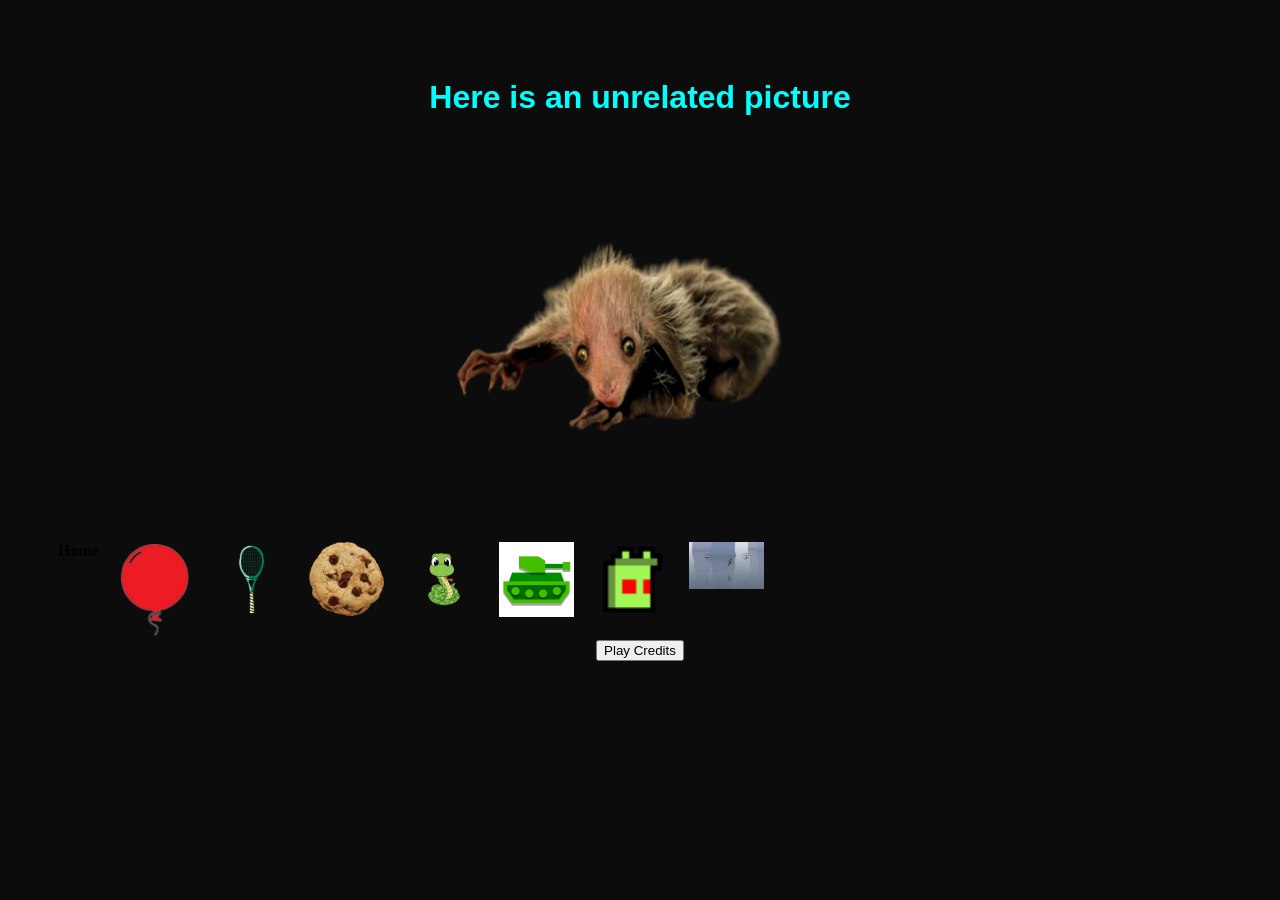
<file: index.html>
<!DOCTYPE HTML>
<html lang="en">
<head>
  <link rel="icon" type="image/png" href="ayeaye.png">
    <title>Be cookin</title>
    <link rel="stylesheet" type="text/css" href="style.css">
</head>
<body>
    <h1>Here is an unrelated picture</h1>
    <img src="ayeaye.png" alt="A creepy baby ayeaye" width="400" height="400"> 
    
    <nav>
        <ul>
            <li><strong>Home</strong></li>
            <li><a href="BalloonGame.html"> <button type="button" class="button">
            <img src="b1.png" alt="BalloonGame">
            </button> </a></li>
            <li><a href="Tenis.html"><button type="button" class="button"><img src="tenis.png" alt="tenis"></button></a></li>
            <li><a href="Catch it.html"><button type="button" class="button">
            <img src="cookie.png" alt="Catch it">
            </button></a></li>
            <li><a href="snake.html"><button type="button" class="button">
            <img src="snake.png" alt="snake">
            </button></a></li>
            <li><a href="tank.html"><button type="button" class="button">
            <img src="tank.png" alt="tank">
            </button></a></li>
            <li><a href="spacehuggers/index.html"><button type="button" class="button">
            <img src="spacehuggers/favicon.ico" alt="spacehuggers">
            </button></a></li>
            <li><a href="stolen-sword-master/.website/game/index.html"><button type="button" class="button">
            <img src="stolen-sword-master/.website/cover.jpg" alt="Stolen-Sword">
            </button></a></li>
        </ul>
    </nav>
    <button id="playBtn">Play Credits</button>

<div id="credits-container" class="hidden">
  <div class="credits-roll">
    <h2>Games BY</h2>
    <p>Google classroom</p>
    <p>and one embeded one from online games</p>
    <p>I found space huggers & Stolen-Sword on a github repo</p>
    <h2>code</h2>
    <p>ME</p>
    <p>And some online tutorials</p>
    <h2>Some games are kinda bad</h2>
    <p>For example Tenis is broken</p>
    <h2>Hope You Enjoy</h2>
    <p>Seriously I do</p>
    <p>Did I spell that right</p>
  </div>
</div>

</body>
<style>
.hidden {
  display: none;
}

#credits-container {
  position: fixed;
  top: 0;
  left: 0;
  width: 100%;
  height: 100%;
  background: black;
  color: white;
  overflow: hidden;
  text-align: center;
}

.credits-roll {
  position: absolute;
  width: 100%;
  top: 100%;
}

.rolling {
  animation: rollUp 10s linear forwards;
}

@keyframes rollUp {
  0% { top: 100%; }
  100% { top: -100%; }
}
</style>
<script>
const btn = document.getElementById('playBtn');
const container = document.getElementById('credits-container');
const roll = document.querySelector('.credits-roll');

btn.addEventListener('click', () => {
  container.classList.remove('hidden');
  roll.classList.add('rolling');
});

</script>


</html>
</file>
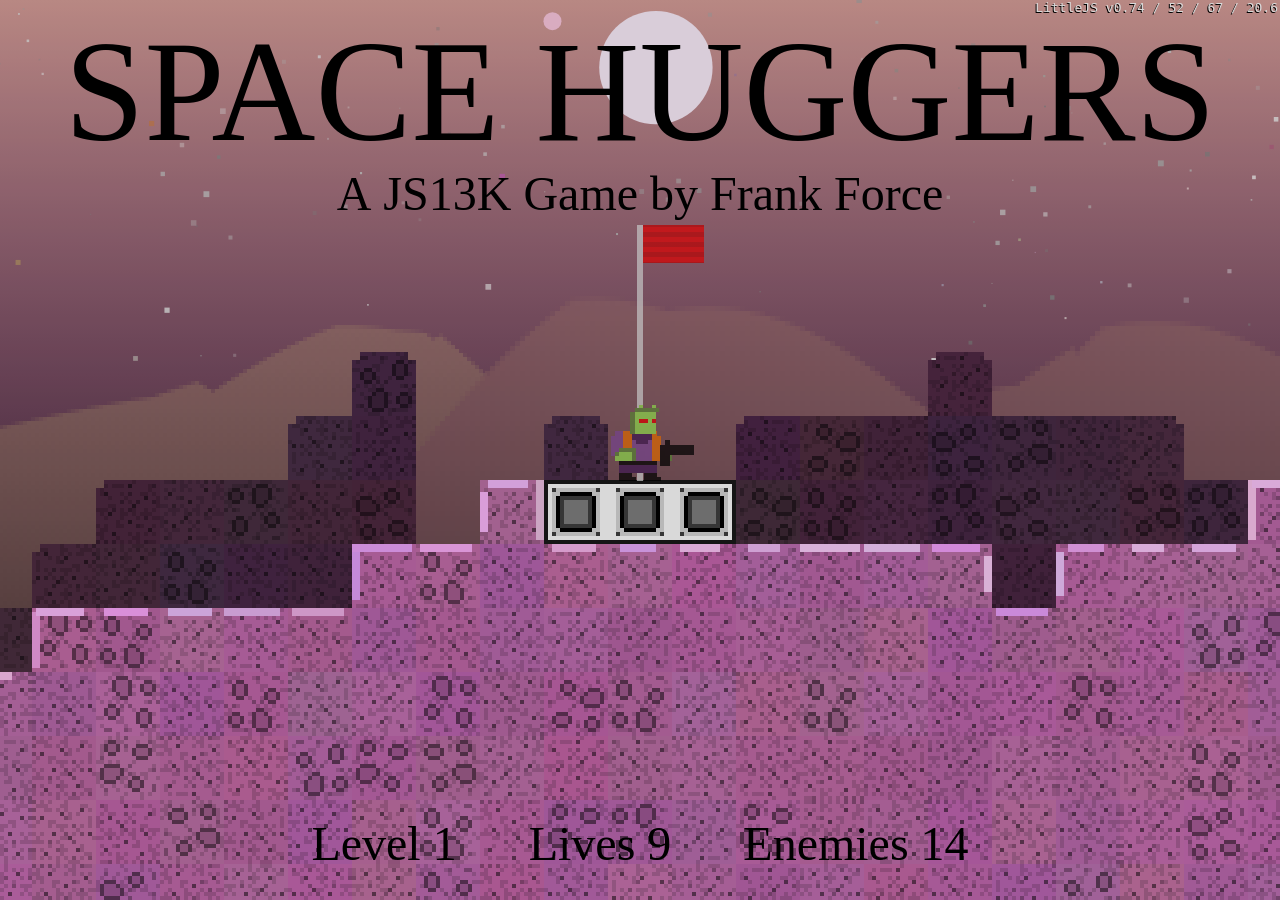
<file: spacehuggers/index.html>
<head>
<title>Space Huggers</title>
<link rel=icon type=image/x-icon href='favicon.ico'/>
<meta name="title" content="Space Huggers"></meta>
<meta name="author" content="Frank Force"></meta>
<meta name="description" content="A run and gun roguelike platformer with destructible environments"></meta>
<meta name=viewport content='width=device-width,initial-scale=1,user-scalable=0'>
<meta charset=utf-8>
</head>
<body>
<script src=engine/engineUtil.js></script>
<script src=engine/engineDebug.js></script>
<script src=engine/engine.js></script>
<script src=engine/engineObject.js></script>
<script src=engine/engineWebGL.js></script>
<script src=engine/engineDraw.js></script>
<script src=engine/engineInput.js></script>
<script src=engine/engineAudio.js></script>
<script src=engine/engineTileLayer.js></script>
<script src=engine/engineParticle.js></script>
<script src=appObjects.js></script>
<script src=appCharacters.js></script>
<script src=appEffects.js></script>
<script src=appLevel.js></script>
<script src=app.js></script>
</file>
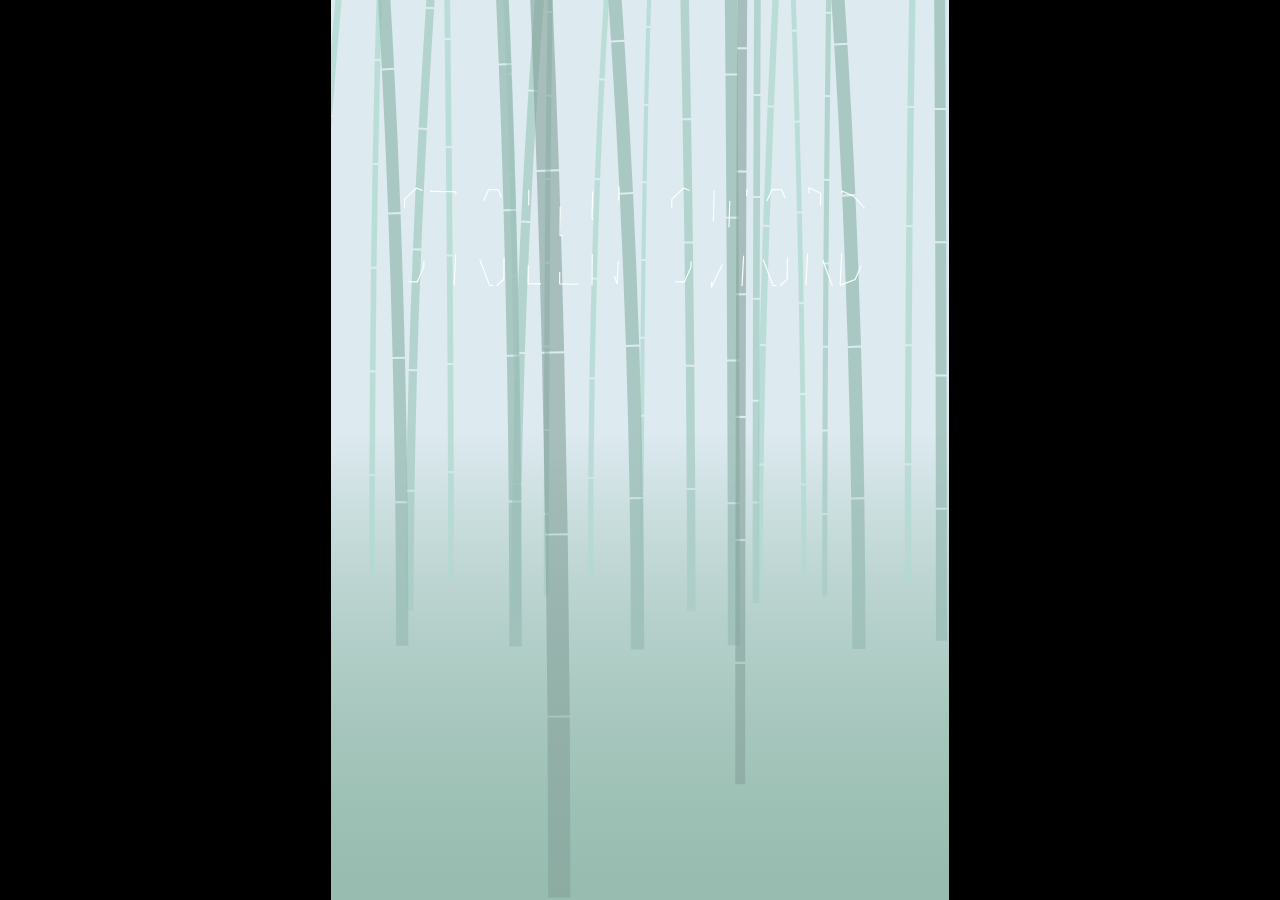
<file: stolen-sword-master/.website/game/index.html>
<html lang="en"><head><title>Stolen Sword</title><meta charset="UTF-8"><meta name="viewport" content="width=device-width,initial-scale=1,minimum-scale=1,maximum-scale=1"></head><body style="display:flex;justify-content:center;align-items:center;margin:0;background:#000;overflow:hidden;user-select: none;pointer-events: none;"><canvas></canvas><script>(()=>{let t=0;const e=()=>t++,n=e(),l=e(),o=e(),a=e(),i=e(),s=e(),r=e(),h=e(),y=e(),p=e(),c=e(),$=e(),x=e(),f=e(),u=e(),d=e(),g=e(),M=(e(),e()),v=e(),b=e(),m=e(),w=e(),P=e(),S=e(),E=e(),I=e(),G=e(),A=e(),D=e(),L=e(),k=e(),O=e(),T=e(),C=e(),R=e(),W=e(),B=e(),j=e(),F=e(),J=e(),q=16,N=[.109,.021,.08,-.13,.119,.051,0,.148,-.968],K=[.08,0,-.056,-.068,-.073,-.002,.231,.091,.078],U=[0,0,0,0,0,0,0,0,-1.025],H=[.025,0,-.109,-.085,.027,-.027,.107,-.073,-1.062],X=[.069,.025,.068,-.235,-.172,-.514,.066,.089,.424],Y=[-.072,-.089,-.138,-.148,-.225,-.144,-.054,.043,-1.186],z=[-.234,-.275,-.237,-.235,-.218,-.18,-.154,-.183,-1.462],Q=[.107,.01,.114,.119,-.26,-.247,.104,.215,-.057],Z=(t,e,n)=>{n=Math.abs(n);const l=Math.abs(t-e);return l>n?t-n*((t-e)/(l||1)):e},_=t=>180*t/Math.PI,V=(t,e)=>({x:t,y:e}),tt=(t,e)=>Math.atan2(e.y-t.y,e.x-t.x),et=(t,e,n={})=>(n.x=t(...e.map(({x:t})=>t)),n.y=t(...e.map(({y:t})=>t)),n),nt=(t,e)=>Math.hypot(t.x-e.x,t.y-e.y),lt=t=>nt(t,V(0,0)),ot=(t,e,n,l)=>{const o=((l.x-n.x)*(t.y-n.y)-(l.y-n.y)*(t.x-n.x))/((l.y-n.y)*(e.x-t.x)-(l.x-n.x)*(e.y-t.y)),a=((e.x-t.x)*(t.y-n.y)-(e.y-t.y)*(t.x-n.x))/((l.y-n.y)*(e.x-t.x)-(l.x-n.x)*(e.y-t.y));if(o>=0&&o<=1&&a>=0&&a<=1)return V(t.x+o*(e.x-t.x),t.y+o*(e.y-t.y))},at=(t,e,n,l,o=0,a=0)=>({p:V(t,e),s:V(n,l),v:V(o,a),[b]:0,[m]:V(t,e)}),it=({p:t,s:e})=>({l:t.x-e.x/2,t:t.y+e.y/2,r:t.x+e.x/2,b:t.y-e.y/2}),st=[["l","t","r","t"],["r","t","r","b"],["r","b","l","b"],["l","b","l","t"]],rt=(t,e,n=1)=>(n?t%Math.round(e/q):t)/Math.round(e/q),ht=t=>2*Math.abs(t-.5),yt=(t,e,n={})=>l=>{let o=l[b];n[E]&&(o-=n[E](l)||o),o>0&&e(l,rt(o,t))},pt=(t,n,l={})=>{const o=G+e();return e=>{if(0!=l[I]||!e[o]){const a=Math.round(n/q);let i=e[b];l[E]&&(i-=l[E](e)||i),i=Math.round(i),(l[A]||i>0)&&i!==e[o]&&i%a==0&&(t(e),e[o]=Math.round(e[b]))}}};function ct(t,e=0,n=0,l=1){let o=0,a=0,i=0,s=0,r=0,h=0;const y=[];return t.split("").map(t=>{let e=t.charCodeAt(),n=.39*-(e>>3)+4.72,l=4*(7&e)+4;o+=l*Math.cos(n),a-=l*Math.sin(n),i=Math.min(o,i),s=Math.min(a,s),r=Math.max(o,r),h=Math.max(a,h),y.push(V(o,a))}),y.forEach(t=>{t.x-=(r-i)/2+e,t.y-=(h-s)/2+n,t.x*=l,t.y*=l}),{p:y.splice(1,y.length),w:r-i,h:h-s}}const $t=(t,e,n)=>t+(e-t)*n,xt=(t,e,n)=>{const l=Math.cos(2*n*Math.PI),o=Math.sin(2*n*Math.PI);return V(l*(e.x-t.x)+o*(e.y-t.y)+t.x,l*(e.y-t.y)-o*(e.x-t.x)+t.y)},ft=t=>t*t,ut=t=>t*(2-t),dt=t=>t<.5?2*t*t:(4-2*t)*t-1,gt=t=>t*t*t*t*t,Mt=t=>1+--t*t*t*t*t,vt=t=>t<.5?16*t*t*t*t*t:1+16*--t*t*t*t*t,bt=t=>Math.sqrt(1-Math.pow(t-1,2));let mt=(t=1,e=.05,n=220,l=0,o=0,a=.1,i=0,s=1,r=0,h=0,y=0,p=0,c=0,$=0,x=0,f=0,u=0,d=1,g=0,M=0)=>{let v,b,m=2*Math.PI,w=r*=500*m/Pt**2,P=(0<x?1:-1)*m/4,S=n*=(1+2*e*Math.random()-e)*m/Pt,E=[],I=0,G=0,A=0,D=1,L=0,k=0,O=0;for(h*=500*m/Pt**3,x*=m/Pt,y*=m/Pt,p*=Pt,c=Pt*c|0,b=(l=99+Pt*l)+(g*=Pt)+(o*=Pt)+(a*=Pt)+(u*=Pt)|0;A<b;E[A++]=O)++k%(100*f|0)||(O=i?1<i?2<i?3<i?Math.sin((I%m)**3):Math.max(Math.min(Math.tan(I),1),-1):1-(2*I/m%2+2)%2:1-4*Math.abs(Math.round(I/m)-I/m):Math.sin(I),O=(c?1-M+M*Math.sin(2*Math.PI*A/c):1)*(0<O?1:-1)*Math.abs(O)**s*t*.3*(A<l?A/l:A<l+g?1-(A-l)/g*(1-d):A<l+g+o?d:A<b-u?(b-A-u)/a*d:0),O=u?O/2+(u>A?0:(A<b-u?1:(b-A)/u)*E[A-u|0]/2):O),v=(n+=r+=h)*Math.sin(G*x-P),I+=v-v*$*(1-1e9*(Math.sin(A)+1)%2),G+=v-v*$*(1-1e9*(Math.sin(A)**2+1)%2),D&&++D>p&&(n+=y,S+=y,D=0),!c||++L%c||(n=S,r=w,D=D||1);return(t=wt.createBuffer(1,b,Pt)).getChannelData(0).set(E),(n=wt.createBufferSource()).buffer=t,n.connect(wt.destination),n.start(),n},wt=new(window.AudioContext||webkitAudioContext),Pt=22050;const St=[[,0,1e3,.01,.08,.09,4,,-20.1,8.4,,,,1,,,,.51,.02],[1.5,.5,90,,,1,1,1.91,,,,,,5,50,3],[,,1313,,.08,.16,3,.04,,,-23,.09,,.4,,.05,,.21,.13,.05],[,,1774,.03,,.06,4,.01,,,-697,.03,,5,6,,.13,.18,.01,.5],[,0,260,,,1,,.6]],Et=[],It=(t,e=200)=>{const n=Date.now();(!Et[t]||n-Et[t]>e)&&(mt(...St[t]),Et[t]=n)};const Gt=t=>new Proxy({0:t},{get:t=>t[0],set:(t,e,n)=>(t[0]=n,1)}),At=at(0,0,20,50),Dt=Gt(2),Lt=Gt(2),kt=(Gt(0),Gt(.5)),Ot=Gt(14),Tt=Gt({}),Ct=Gt();function Rt(){const t=V((Ht.x-Ut.x)/10,(Ut.y-Ht.y)/10),e=lt(t);return e>Ot.$&&et(t=>t*Ot.$/e,[t],t),t}function Wt(){const t=[et(t=>t,[At.p])],e=Rt();let n=0;for(;n<200;){const l=t[t.length-1],o=et((t,e)=>t+e,[l,e]);n+=nt(l,o),e.y-=kt.$,t.push(o)}return t}function Bt(){Nt()||(Dt.$>0&&(At.v=V(-1*At.v.x/Math.abs(At.v.x||1),5)),Dt.$>1&&(It(1),At[L]=At[b],Ft(Math.max(Lt.$,1))),Dt.$=Math.max(0,Dt.$-1))}function jt(){Ft(2)}function Ft(t){Kt.$&&Lt.$!==t&&re(),Lt.$=t}function Jt(){return Lt.$>0&&!At[k]&&Me.$&&-1!==ue.$&&!Me.$[x]&&!me()}function qt(){return lt(Rt())>=2}function Nt(){return At[L]&&At[b]-At[L]<=1e3/q}const Kt=Gt(0),Ut=V(0,0),Ht=V(0,0),Xt=Gt(),Yt=V(0,0),zt=V(window.innerWidth,window.innerHeight),Qt=Gt(1),Zt=t=>{if(void 0!==Ie.$&&t.p.y>Ie.$){const[e,n]=function(t,e,n=1){const l=zt.y/667;return[zt.x/2-(Yt.x-t.x)*Qt.$*l*n,zt.y/2+(Yt.y+t.y-e)*Qt.$*l*n]}(t.p,Ie.$);return{x:e-4*Math.random()*ne.$,y:n,d:ft(Math.min(1,(t.p.y-Ie.$)/t.s.y*2))}}},_t=t=>Ge.$&&it(t).b<=Ie.$;function Vt(t,e=1){const n=zt.y/667;return"number"==typeof t?t*Qt.$*n*e:[zt.x/2-(Yt.x-t.x)*Qt.$*n*e,zt.y/2+(Yt.y-t.y)*Qt.$*n*e]}function te(t){const e=Vt(t.p);return e[0]<0||e[1]<0||e[0]>zt.x||e[1]>zt.y}const ee=(t,e)=>{if((e[S]||!te(e))&&(((t,e,n)=>{const l=it(t),o=it(e);return l.l+t.v.x*n<o.r+e.v.x*n&&l.r+t.v.x*n>o.l+e.v.x*n&&l.t+t.v.y*n>o.b+e.v.y*n&&l.b+t.v.y*n<o.t+e.v.y*n})(t,e,ne.$)||((t,e,n)=>{const l=et((t,e)=>t+e*n,[t.p,t.v]),o=it(e);for(let[e,n,a,i]of st)if(ot(t.p,l,V(o[e],o[n]),V(o[a],o[i])))return 1;return 0})(t,e,ne.$)))return((t,e)=>{const n=_(tt(e.p,t.p)),l=it(e),o=_(tt(e.p,V(l.l,l.t))),a=180-o;return n>a&&n<o?"t":n>o||n<-o?"l":n<-a&&n>-o?"b":n>-a||n<-a?"r":void 0})(t,e)},ne=Gt(1),le=[];let oe,ae=0;function ie(t){const e=le.findIndex(([e])=>e===t);-1!==e&&le.splice(e,1)}function se(t,e=1,n=(t=>t)){let l=0;return function(t,e){const n=ae++;return le.push([n,t,e]),()=>ie(n)}(()=>t(n(Math.min(Math.max(l++*q/e,0),1))),()=>l*q>e)}function re(t=.05){oe||(oe=se(e=>{ne.$=1-(1-t)*Mt(e)},3e3,Mt))}function he(){oe&&(oe(),oe=void 0),ne.$=1}const ye=Gt(0),pe=[],ce=[],$e=[],xe=[],fe=[],ue=Gt(-1),de=Gt(-1),ge=Gt(-1),Me=Gt(),ve=Gt(0),be=Gt(),me=()=>Me.$&&(ue.$===Me.$[c].length||void 0!==Me.$[x]);Gt(0);let we={};const Pe=(t,e)=>we[t]=e,Se=[],Ee=(t,e)=>Se[t]?Se[t].push(e):Se[t]=[e],Ie=Gt(),Ge=Gt(),Ae=document.createElement("canvas").getContext("2d"),De=(t,e,n,l,o)=>{const a=Ae.createLinearGradient(...Vt(V(0,t),l),...Vt(V(0,t-e),o?l:void 0));return n.forEach(t=>a.addColorStop(...t)),a},Le=Gt(),ke=Gt(),Oe=Gt(0),Te=(...t)=>window.localStorage.setItem(...t),Ce=(...t)=>window.localStorage.getItem(...t),Re=1!=Ce(j),We=Gt(),Be=t=>t?()=>t/q:void 0,je=(t,e,n,l,o,a=1)=>V(t+n*Math.cos(2*o*Math.PI)*a,e+l*Math.sin(2*o*Math.PI)*a),Fe=(t,e,n,l=0,a=(t=>t))=>{let i=0;return yt(t,(t,l)=>{t[o]||(i=Math.max(l,i),et(t=>t,[je(t[m].x,t[m].y,e,n,a(l),i)],t.p))},{[E]:Be(l)})},Je=(t,e,n,l=Mt)=>yt(t,(a,i)=>{!a[o]&&i>0&&a[b]<t/q&&et((t,e)=>e+(t-e)*l(i),[a[m],V(e,n)],a.p)}),qe=(t,e,n)=>l=>{!l[o]&&l[b]>n/q&&(l.p.y=t.p.y+e.y,l.p.x=t.p.x+e.x)},Ne=(t,e)=>{const n=Math.max(...e),l=[];let a=0;return t[v].push(t=>{t[b]>0&&a!==Math.floor(t[b])&&(l.unshift(V(t.p.x,t.p.y)),l.length>n/q&&l.pop(),a=Math.floor(t[b]))}),e.map(t=>e=>{if(!e[o]){const n=l[Math.floor(t/q)-1],o=l[Math.floor(t/q)-2];n&&o&&(e.p.x=Z(e.p.x,n.x,(n.x-o.x)*ne.$),e.p.y=Z(e.p.y,n.y,(n.y-o.y)*ne.$))}})},Ke=(t,e,n,l=[])=>({...at(t,e,0,0),[v]:[t=>t[b]>0&&n(t),...l]}),Ue=(t,e,n,l)=>Ke(t,e,t=>{const e=rt(t[b],n,0);e>=1&&(t[B]=1),t[B]||l(e,t)}),He=()=>Ue(0,0,2400,t=>{Ee(61,e=>{const n=zt.x-zt.x*Math.min(1,ft(t/.3)),l=t<.7?zt.x+10:zt.x*Math.max(0,1-ut((t-.7)/.3));e.fillStyle="#000",e.fillRect(n,0,l,zt.y)})}),Xe=(t,e,n)=>Ue(t,e,3e3,(t,e)=>{e.p.x-=ve.$*ne.$;const l=Vt(n)*t,o=(t=0)=>`rgba(70,90,110,${t})`,a=(n,o,...a)=>{const i=n.createRadialGradient(...Vt(e.p),l*t,...Vt(e.p),l);o.forEach(t=>i.addColorStop(...t)),n.fillStyle=i,n.lineWidth=Vt(10)*gt(1-t),n.save(),n.translate(0,.7*Vt(e.p)[1]),n.scale(1,.3),n.beginPath(),n.ellipse(...Vt(e.p),l,l,0,...a),n.fill(),n.restore()};Ee(10,e=>a(e,[[.1,o()],[.6,o(gt(1-t))],[.61,o()]],Math.PI,2*Math.PI)),Ee(52,e=>a(e,[[.6,o()],[.61,o(gt(1-t))],[1,o()]],2*Math.PI,Math.PI))}),Ye=t=>e=>{if(e[b]>0&&void 0!==Ie.$){const n=e.p.y-e.s.y/2<=0;t!==n&&(void 0!==t&&fe.length<10&&fe.push(Xe(e.p.x,Ie.$,5*lt(e.v)+100)),t=n)}},ze=(t,e)=>Array(3).fill().map((n,l)=>Ke(458.5625*l-458.5625,0,n=>{n.p.x<-687.84375?n.p.x=687.84375:n.p.x-=e*ne.$*ve.$,t(n.p.x-229.28125,l)})),Qe=(t,e,n,l,o,a=10)=>{const i=Array(3).fill().map(()=>((t,e,n,l,o,a,i)=>{const s=Array(l).fill().map(()=>Math.random()),r=s.map(()=>Math.random()),h=r.map(t=>40*t+o/1.5*120),y=180+60*(o>1?-.3:ut(1-o)),p=`rgb(${.82*y}, ${y}, ${.96*y})`;return y=>Ee(a,a=>{a.strokeStyle=p;for(let p=0;p<l;p++){const c=r[p];s[p]=s[p]>=1?0:s[p]+(5e-4+.001*c)*ne.$,a.lineWidth=Vt(2+10*o*(.4+.6*c),o),a.setLineDash([Vt(h[p]),Vt(1.5)]),a.beginPath();const $=t+y+458.5625/l*p+70*c,x=e-20*c;a.moveTo(...Vt(V($,x),o)),a.quadraticCurveTo(...Vt(je($,x+n/2,0,n/8,s[p]),o),...Vt(je($,x+.8*n+n*c*.2,i/2+i/2*c,0,s[p]),o)),a.globalAlpha=o>1?.6:.8,a.stroke(),a.globalAlpha=1}a.setLineDash([])})})(t,e,n,l,o,a,100));return ze((t,e)=>{(o<1||1!==e)&&i[e](t)},(o>1?3:2)*o)},Ze=(t,e,n,l,o,a)=>Ke(0,0,()=>Ee(n,n=>{const i=De(t,e,o,l,a);n.fillStyle=i,n.fillRect(0,Vt(V(0,t),l)[1],2*zt.x,Vt(e,a?l:void 0))})),_e=ct("\tqaK^LWZMGGOWGOGGO");_e.p[0].y=_e.p[_e.p.length-1].y;const Ve=(t,e,n=1)=>`rgba(${t*(.64+.3*(1-e/.3))}, ${t*(.8+.1*(1-e/.3))}, ${t}, ${n})`,tn=(t,e,n,l=1,o,a=1)=>{let i=157+70*(1-o/.4);Ee(n,n=>{n.fillStyle=a?De(e+400*(1-o/.4),-_e.h,[[0,Ve(.9*i,o)],[.1,Ve(i,o)]],o):Ve(i,o),n.beginPath(),_e.p.forEach(a=>{n.lineTo(...Vt(V((t+a.x)*l,(e+a.y+_e.h/2)*l),o))}),n.fill(),null!=Ie.$&&(n.fillStyle=De(e+500*(1-o/.35),_e.h,[[0,Ve(.8*i,o)],[.1,Ve(.9*i,o)],[1,Ve(.9*i,o,.3)]],o),n.beginPath(),_e.p.forEach(a=>{n.lineTo(...Vt(V((t+a.x)*l,(e-a.y-_e.h/2+56)*l),o))}),n.fill())})},en=(t,e,n,l,o)=>Ke(t,e,()=>tn(t,e,n,o,l,0)),nn=(t,e,n,l=1,o=1)=>ze((a,i)=>{tn(t+a+100*i,e,n,o,l)},ve.$),ln=()=>{const t=Vt(83),e=e=>Ee(61,n=>{n.fillStyle="#000",n.fillRect(0,e.p.y,zt.x+5,t)});return[Ke(0,0,e,[Je(3e3,0,-t)]),Ke(0,zt.y-t,e,[Je(3e3,0,zt.y)])]},on=t=>Ee(62,e=>{e.setLineDash([]),e.lineWidth=Vt(.7),e.fillStyle="#eec918",e.strokeStyle="rgba(0,0,0,0.75)",e.font=Vt(22)+"px serif";const n=[t,zt.x/2,zt.y-Vt(120)];e.fillText(...n),e.strokeText(...n)}),an=(t,e,n)=>()=>{const l=bn();Le.$=[Ke(t,e,t=>Ee(n,e=>{l.p(Le.$[2]),l.d(e,t.p,["#8a302c","#DB6157","#e8e8e8","#a4413d","#c57777"],Le.$[1],Le.$[3])}),[Ye()]),1,K,1],xe.push(Le.$[0])},sn=(t,e,n=1,l=K,o=1)=>{Le.$[0].p.x=t,Le.$[0].p.y=e,Le.$[1]=n,Le.$[2]=l,Le.$[3]=o};function rn(t,e,n,l,o,a,i,s="fill"){t[s+"Style"]=n,t.beginPath(),e.p.forEach(e=>{t.lineTo(...Vt(xt(l,V(e.x*a+l.x,e.y*i+l.y),o)))}),t[s]()}const hn=ct("4#+};K1BLild",-105,-35,.108),yn=ct("F[is'4N",-43,-30,.141),pn=ct("ge_G?>GOE4/'~",-35,-170,.109),cn=ct("reks&<?;GGK",-20,70,.108),$n=ct("p'>GDJGG;OJge~",-50,-115,.1),xn=ct(",te{%=DODOEJ",-63,55,.1),fn=ct("+;Lcgk\f}r+5G;MGO",-57,60,.1),un=ct(" )nN/",-15,-20,.102),dn=ct("WLjKl\f&G>=",-27,13,.108),gn=ct(',.+Eek"',-70,-45,.1145),Mn=ct("+??=OO`Od#",-37,-90,.103),vn=ct("\faAeA%B!%''''cggggc",-113,10,.216);function bn(){const t=[[V(0,11.9),0],[V(0,12.7),0],[V(-2.3,-6.7),0],[V(1.9,-7),0],[V(-5.2,5.1),0],[V(5.6,5.8),0],[V(2.9,-12),0],[V(-.8,-11.9),0],[V(3.9,-14),-1.124]],e=[[dn,0,[t[0],t[5]]],[vn,1,[t[0],t[5],t[8]]],[un,2,[t[0],t[5],[V(3,-13.7),0,t[5]]]],[pn,3,[t[0]]],[yn,2,[t[0],t[1]]],[hn,3,[t[0],t[1],[V(.2,3),0,t[1]]]],[fn,3,[t[0],t[3],t[6]]],[xn,3,[t[0],t[3]]],[$n,3,[t[0],t[2],t[7]]],[cn,3,[t[0],t[2]]],[Mn,4,[t[0],t[4]]],[gn,2,[t[0],t[4],[V(.4,-16.3),0,t[4]]]]];return{j:t,d:(t,n,l,o=1,a=1)=>e.forEach(([e,i,s])=>{const r=o/Math.abs(o)*(a/Math.abs(a));let h=V(n.x,n.y);s.forEach(([t],e)=>{const n=V(h.x,h.y);h.x+=t.x*o,h.y+=t.y*a,e>0&&(h=xt(n,h,s[e-1][1]*r))});const y=s[s.length-1][2]?s[s.length-1][2][1]:s[s.length-1][1];rn(t,e,l[i],h,y*r,o,a)}),p:e=>e.forEach((e,n)=>t[n][1]=e)}}function mn(t,e,n,l,o=.2){Ee(61,a=>{const i=a.createLinearGradient(t,e,n,l);i.addColorStop(0,`rgba(255,255,255,${o})`),i.addColorStop(.75,"rgba(255,255,255,0)"),a.strokeStyle=i,a.lineCap="round",a.lineWidth=30,a.beginPath(),a.moveTo(t,e),a.lineTo(n,l),a.stroke(),a.lineCap="butt"})}const wn=[ct("4DUME<#",-10,0,.6),ct("\t 'fe%",-70,85,.6),ct('r\f":<FDOJa',-150,88,.6),ct("#",-230,97,.6),ct("%c#c",-275,90,.6),ct("GOOM",-290,90,.6),ct("4DUME<#",-340,0,.6),ct("GGGE|GFNL",-380,5,.6),ct('r\f":<FDOJa',-500,88,.6),ct("[BD3OML",-545,95,.6),ct("[UFF?,",-580,90,.6)];function Pn({clientX:t,clientY:e}){Ut.x=t-Oe.$,Ut.y=e}function Sn({clientX:t,clientY:e}){Ut.x=t-Oe.$,Ut.y=e,Ht.x=t-Oe.$,Ht.y=e,Kt.$=1,Object.keys(we).forEach(t=>we[t]()),we={},Jt()&&re(),wt.resume(),At[C]=At[b]}function En(){Kt.$=0,function(){if(Jt()&&qt()){const t=Rt();At.v.x=t.x,At.v.y=t.y,Lt.$--,It(3,0)}}(),he()}window.addEventListener("mousemove",Pn),window.addEventListener("mousedown",Sn),window.addEventListener("mouseup",En),window.addEventListener("touchstart",({touches:t})=>Sn(t[0])),window.addEventListener("touchmove",({touches:t})=>Pn(t[0])),window.addEventListener("touchend",({touches:t})=>En(t[0]));function In(t,e){let n;if(t[w]){const e=it(t);n=ee(At,t),t[P]=!!n,t[w](t,e,n)}return t[v]&&t[v].forEach(n=>n(t,e)),t[b]+=1*ne.$,n}const Gn=(t,e)=>({...at(t.p.x,t.p.y,10,10,e.x,e.y),[W]:t,[w]:(t,e,n)=>{n&&(Bt(),t[R]=1)},[v]:[t=>{et((t,e)=>t+e*ne.$,[t.p,t.v],t.p),Ee(35,e=>{e.fillStyle="#ec5751";const{l:n,t:l}=it(t);e.fillRect(...Vt(V(n,l)),Vt(t.s.x),Vt(t.s.y)),_t(t)&&(e.fillStyle=Ge.$,e.fillRect(...Vt(V(n,l)),Vt(t.s.x),Vt(t.s.y)));const o=Zt(t);o&&(e.fillStyle="#ec5751",e.globalAlpha=.2,e.fillRect(o.x-Vt(t.s.x)/2,o.y,Vt(t.s.x),Vt(t.s.y)),e.globalAlpha=1)})},Ye()]}),An=t=>t[P]&&Math.round(t[b])%4>1?`rgba(200,200,200,${.9*Dn(t)})`:t[l]?"#ec5751":"#464646",Dn=t=>{let e=1-rt(t[b]-t[o],1e3,0);return e=isNaN(e)?1:e,Math.max(0,e)},Ln=(t,e,l)=>{const o=tt(e.p,At.p)/Math.PI/2;e[n]&&(t.setLineDash([Vt(30),Vt(60*(1-(e[i]-1)/2))]),t.lineWidth=Vt(l),t.lineCap="round",t.beginPath(),t.ellipse(...Vt(e.p),Vt(24),Vt(24),.45*-Math.PI-2*Math.PI*o,0,.9*Math.PI),t.stroke())};function kn(t){0!==t[b]&&(Ee(t[D],e=>{const n=An(t);e.globalAlpha=ft(Dn(t))*(!t[l]&&t[h]?.3:1),e.fillStyle=n,e.strokeStyle="rgba(0,0,0,0.2)",e.font=`bold ${Vt(36)}px sans-serif`,e.fillText(t[r],...Vt(t.p)),Ln(e,t,4),e.globalAlpha=1;const o=tt(t.p,At.p)/Math.PI/2,a=V(t.p.x+0,t.p.y+10),i=je(a.x,a.y,1.6,1.6,o);e.beginPath(),e.fillStyle="#eee",e.ellipse(...Vt(a),Vt(4),Vt(4),0,0,2*Math.PI),e.fill(),e.beginPath(),e.fillStyle="#ec5751",e.ellipse(...Vt(i),Vt(2.4),Vt(2.4),0,0,2*Math.PI),e.fill(),_t(t)&&(e.globalAlpha=1,e.fillStyle=Ge.$,e.strokeStyle=Ge.$,e.fillRect(...Vt(V(t.p.x-18,t.p.y+18)),Vt(36),Vt(36)),Ln(e,t,6))}),Ee(t[D]+1,e=>{const n=Zt(t);if(n){e.fillStyle=An(t),e.globalAlpha=.3*n.d;let l=t[r];"士"==l?l="干":"干"==l?l="士":"由"==l&&(l="甲"),e.fillText(l,n.x,n.y),e.globalAlpha=1}}))}const On=(t,e,r,y,p={})=>({...at(t,e,r,y),[w](t,e,a){if(a&&!t[o])if(t[l])Bt();else{if(At[O]=At[b],t[n])"t"===a||"b"===a?(Ft(1),At.v.y*=-.5,At.p.y=e[a]+At.s.y/2*("t"===a?1:-1)):"l"!==a&&"r"!==a||(Ft(1),At.v.x*=-.5,At.p.x=e[a]+At.s.x/2*("r"===a?1:-1)),It(2);else if(t[h])It(0,500);else{It(0,q);const e=V(t.p.x,t.p.y),n=lt(At.v),l=V(At.v.x/n,At.v.y/n);fe.push(Ue(0,0,300,t=>{t=bt(t),Ee(61,n=>{n.lineWidth=10*(1-t),n.strokeStyle=`rgba(0,0,0,${1-t})`,n.beginPath(),n.moveTo(...Vt(et((e,n)=>e-200*n*t,[e,l]))),n.lineTo(...Vt(et((e,n)=>e+200*n*t,[e,l]))),n.stroke()})}))}Ft(1),t[b]-t[s]>20&&(t[i]--,t[s]=t[b],0===t[i]&&(t[o]=t[b],et(t=>.3*t,[At.v],t.v)))}},[s]:-1,[D]:15,...p,[i]:p[i]||1,[v]:[...p[v]||[],kn,t=>{t[o]&&(t.v.y-=kt.$/2*ne.$,t.v.x-=.1*ve.$*ne.$,t.p.x+=t.v.x*ne.$,t.p.y+=t.v.y*ne.$)},pt(t=>{t[a]=1},1e3,{[I]:0,[E]:t=>t[o]}),Ye()]}),Tn=(t,...e)=>(t[v].push(n=>{e.forEach(e=>{e[h]=t,e[i]=Math.max(2,e[i]),n[o]&&!e[o]&&(e[o]=e[b])})}),[t,...e]),Cn=(t,e,n,l,o)=>{let a=[t,...Ne(t,Array(e).fill().map((t,e)=>(e+1)*n)).map((e,n)=>{const l=o(n,t);return l[v].push(e),l})];return a=Tn(...a.splice(l,1),...a),a.splice(l,0,a.splice(0,1)[0]),a},Rn=(t,e,n,o,a)=>On(e,n,30,30,{[v]:o,[r]:t,[l]:a}),Wn=(t,e,l,o)=>On(e,l,40,40,{[v]:[t=>t[n]=t[i]>1,...o],[r]:t,[i]:3}),Bn=(t,e,n=0,l=0)=>pt(e=>{if(!e[o]){const n=2;for(let o=0;o<t;o++){const a=2*(o/t-l)*Math.PI;ce.push(Gn(e,V(n*Math.cos(a),n*Math.sin(a))))}}},e,{[A]:1,[E]:()=>n/q});function jn(t){t.p.y=At.p.y}function Fn(t,e,n){const l=it(At);"t"===n&&jt(),("b"===n||"t"===n)&&l.l<e.r-1&&l.r>e.l+1?(At.v.y=t.v.y,At.p.y=e[n]+At.s.y/2*("t"===n?1:-1),At.v.x=Z(At.v.x,t.v.x,.2*(t.v.x-At.v.x)*ne.$)):"l"!==n&&"r"!==n||(jt(),At.v.x=t.v.x,At.p.x=e[n]+(At.s.x/2-1)*("r"===n?1:-1),At.v.y=Z(At.v.y,t.v.y,.3*(t.v.y-At.v.y)*ne.$))}function Jn(t,e,n){"b"===n||"t"===n?(At.v.y=t.v.y,At.p.y=e[n]+At.s.y/2*("t"===n?1:-1)):"l"!==n&&"r"!==n||(At.v.x=t.v.x,At.p.x=e[n]+At.s.x/2*("r"===n?1:-1))}const qn=(t,e,n,l,o,a=Fn,i)=>({...at(t,e,n,l),[w]:a,[v]:o,[S]:i}),Nn=(...t)=>qn(...t,[],(t,e,n)=>{n&&(At.v.y<0&&jt(),At.p.x-=ve.$*ne.$,At.v.x=Z(At.v.x,0,.1*At.v.x*ne.$),At.v.y=Z(At.v.y,0,At.v.y*(At.v.y>0?.1:.6)*ne.$))}),Kn=(t,e,n,l,o,a)=>qn(t,e,n,l,[t=>{0!==t[b]&&Ee(a,e=>{const n=it(t),l=1-rt(t[b],300);e.fillStyle=t.s.x>t.s.y?"rgba(255,255,255,0.6)":De(t.p.y+t.s.y/2+l*t.s.y/10,t.s.y,Array(20).fill().map((t,e)=>[.05*e,`rgba(255,255,255,${e%2==0?.8:.6})`]),1),e.fillRect(...Vt(V(n.l,n.t)),Vt(t.s.x),Vt(t.s.y))})}],(t,e,n)=>{n&&et((t,e)=>t+e*ne.$,[At.v,o],At.v)},1),Un=(t=-At.s.y/2)=>[qn(0,t,917.125,0),qn(229.28125,0,0,10*At.s.y,[jn],Jn,1),qn(-229.28125,0,0,10*At.s.y,[jn],Jn,1)];let Hn;const Xn=()=>pe.filter(t=>!t[o]);var Yn={[y](){We.$=380,be.$="#ddeaf0",At.p.x=-260,Yt.y=At.p.y+200,Xt.$=()=>{Yt.y=Math.min(At.p.y-At.s.y/2+200,Math.max(At.p.y+At.s.y/2-200,Yt.y))},ve.$=1,$e.push(...Un()),xe.push(Ze(200,400,0,.5,[[0,"#ddeaf0"],[.9,"rgba(104,158,131,0.6)"]]),...Qe(0,-40,1250,1,1.5,51),...Qe(50,-50,1250,1,1.1,51),...Qe(0,30,1250,5,.9),...Qe(50,30,1250,5,.75,8),...Qe(20,30,1250,5,.6,8))},[c]:[()=>(Re&&(Hn=Me.$[b],xe.push(Ke(0,0,()=>Ee(61,()=>{if(!Kt.$){const t=rt(Me.$[b]-Hn,1500*ne.$);mn(...Vt(V(123,16)),...Vt(V($t(120,99,vt(t)),$t(-5,-154,vt(t)))),.5*ut(t))}0===Xn().length&&xe.pop()})))),[Rn("大",50,150,[Je(2e3,250,200),Fe(3e3,10,5,2e3)])]),()=>{if(Re){let t,e=0;xe.push(Ke(0,0,()=>Ee(61,()=>{const n=Xn();if(0===n.length)return xe.pop();if(e){if(!Kt.$){const t=rt(Me.$[b]-Hn,1500*ne.$);mn(...Vt(V(120,-5)),...Vt(V($t(120,120+(At.p.x-n[0].p.x)/3,vt(t)),$t(-5,(At.p.y-n[0].p.y)/3-154,vt(t)))),.5*ut(t))}At.p.y<=120&&(e=0,Kt.$||he()),t!=n.length&&1==n.length&&(re(.01),t=n.length)}else At.p.y>160&&Math.abs(At.v.y)<1&&(e=1,re(.01),Hn=Me.$[b])})))}return[Rn("不",-100,300,[Je(2e3,250,350),Fe(5e3,10,5,2e3)]),Rn("丕",75,350,[Je(2e3,250,450),Fe(3e3,10,5,2e3)])]},()=>Tn(Rn("父",0,450,[Je(2e3,250,330),Fe(5e3,10,0,2e3)]),Rn("子",0,300,[Je(1e3,250,300),Fe(6e3,100,50,1e3)])),()=>[Rn("火",0,350,[Je(1500,250,400),Bn(1,2e3,1e3,.25),Fe(1e4,100,10,1500)])],()=>Tn(Rn("凸",0,300,[Bn(1,2e3,1e3,.25),Je(2e3,250,300),Fe(6e3,150,10,2e3)]),Rn("凹",0,220,[Je(1e3,250,220),Fe(5e3,100,10,1e3)],1)),()=>[Rn("林",0,380,[Je(3e3,250,350)]),...Array(6).fill().map((t,e)=>Rn("木",20*e-50,200+e%2*100,[Bn(1,3e3,1e3+e%2*1e3,.25),Je(2e3+e%2*1e3,250,200+e%2*100),Fe(8e3,150,10*Math.random()*5,2e3+e%2*3e3)]))],()=>Tn(Rn("丼",0,300,[Je(6e3,120,500),Fe(1e4,5,5,6e3)]),...Cn(Rn("井",0,300,[Je(2e3,250,450),Fe(3e3,100,100,2e3)],1),12,200,0,t=>Rn("井",250,450,[],1)))],[p]:()=>0===pe.length&&Math.round(At.p.y)<=0,[$](t){const e=1-dt(ht(t));ve.$=1+3*e,Qt.$=1+.1*e,0==t?ke.$=V(At.p.x,At.p.y):At.p.x=ke.$.x*dt(1-t)},[f]:[[()=>{ke.$=V(At.p.x,At.p.y),xe.push(...ln())}],[t=>{ve.$=1+2*ut(t),At.p.x=ke.$.x+(-100-ke.$.x)*dt(t)},2e3],[()=>on("Can't find the theft. I think I lost him."),500,1],[an(-260,100,9)],[t=>sn(200*t-250,200*ut(1-ht(.8*t))),1e3],[t=>sn(100*t-50,160+100*ut(1-ht(.8*t)),1,N),500],[t=>sn(50+140*t,240+100*ut(1-ht(.8*t))),500],[t=>sn(190+120*t,320+300*ut(1-ht(.8*t))),1e3],[t=>{At.p.x=390*ft(t)-100,ve.$=4+2*ut(t)},1e3],[()=>{fe.push(He()),Te(j,1)}],[()=>{},1e3]]},zn={[y](){We.$=300,kt.$=.3,Ot.$=12,Yt.y=At.p.y+100,Ie.$=0,ve.$=.5,be.$="#D8DBE6",At.p.x=-458.5625,Xt.$=()=>{Yt.y=Math.max(At.p.y-At.s.y/2-100,Math.min(100,Yt.y)),Ge.$=De(0,300,[[0,"rgba(0,0,0,0)"],[.01,"rgb(117,137,160, 0.9)"],[.9,"#2b435b"]])},xe.push(Ze(1100,1350,10,.1,[[0,"rgba(216,219,230,0)"],[.1,"rgba(109,130,152, 0)"],[.5,"rgb(109,130,152, 0.9)"],[1,"#2b435b"]]),...nn(177,0,9,.3,2.8),...nn(0,40,8,.2,3.6),...nn(-37,60,8,.15,4)),$e.push(Nn(0,-200,917.125,400),...Un(-230))},[c]:[()=>[Wn("亞",75,50,[Je(2500,270,-40),Fe(7e3,0,90,2500)])],()=>[Rn("工",10,300,[Bn(1,4e3,1e3,.25),Je(3500,0,550),Fe(8e3,100,30,3500)]),Wn("干",-120,100,[Je(2500,-150,-250),Fe(5e3,10,15,2500)]),Wn("士",120,150,[Je(3500,150,-250),Fe(6e3,10,15,3500)])],()=>{const t=Rn("十",0,300,[Je(2300,0,550),Fe(1e4,160,288,2300,t=>dt(ht(t))/-2),t=>{t[o]||e.filter(t=>t[a]).length!==e.length||(t[o]=t[b])}],1),e=[["巛",V(-50,0)],["三",V(0,-50)],["川",V(50,0)],["二",V(0,50)]].map(([e,n],l)=>Wn(e,n.x,t.p.y+n.y,[Je(2e3+100*l,250*(l>1?1:-1),l%2==1?400:550),qe(t,n,2300)]));return[t,...e]},()=>Cn(Wn("十",0,200,[Je(4e3,250,450),Bn(10,6e3,1e3),Fe(1e4,200,210,5e3)]),9,250,0,t=>Rn(0===t?"米":"乂",250,450,[],0===t)),()=>Cn(Rn("回",0,300,[Je(5e3,270,-200),Bn(10,6e3,2e3),Fe(2e4,190,488,4e3,t=>dt(ht(t))/-2)],1),9,250,1,t=>(0===t?Wn:Rn)(0===t?"由":t%2==1?"口":"回",270,-200,[],8===t))],[p]:()=>0===pe.length&&At.p.y<=At.s.y/2,[$](t){const e=1-dt(ht(t));Qt.$=1-.1*e,ve.$=1+3*e,At.v.y=0,At.p.y=200*(1-ft(ht(t)))+At.s.y/2,0==t?ke.$=V(At.p.x,At.p.y):At.p.x=ke.$.x*dt(1-t)},[f]:[[()=>{kt.$=0,At.v.y=0,xe.push(...ln()),ke.$=V(At.p.x,At.p.y),Ct.$=1;const t=At[b];At[v].push(yt(2e3,(t,e)=>{t.p.y=t.s.y/4+140*ut(1-ht(e)),t.p.x=ke.$.x+(-100-ke.$.x)*dt(e),-100===Math.round(t.p.x)&&(ke.$=V(t.p.x,t.p.y))},{[E]:()=>t}))}],[t=>{ve.$=1+2*ut(t)},2e3],[()=>on("Still not found the theft."),500,1],[an(-300,0,11)],[t=>sn(100*t-300,200-200*ft(t),1,H),1e3],[t=>sn(100*t-200,100*ut(1-ht(t))),800],[t=>sn(200*t-100,100*ut(1-ht(t)),1,t>.5?H:K),800],[t=>sn(100+300*t,300*ut(1-ht(t))),1200],[()=>{At[v].pop(),ke.$=V(At.p.x,At.p.y)}],[t=>{At.p.y=ke.$.y+100*ut(1-ht(2*t)),At.p.x=500*ut(t)-100,ve.$=4+5*ut(t)},1800],[()=>{fe.push(He()),Ct.$=void 0}],[()=>{},1e3]]};const Qn=[[-51,-50,"l",1.81,ct("¢gge\v|l\toodo~''$#\v\f'$'")],[316,613,"r",1.93,ct("'¦%#\v\fnm\t$'eeggt~\veg")],[289,1229,"r",1.93,ct(".{\v\f}'..#ggggggg"),[20,23]],[-6,1513,"l",1.93,ct("Qi{tl'3G;D=GOGE"),[13]],[326,1851,"r",1.8,ct("8m''''/'6GF\fwr~gog~yogi")],[-34,2775,"l",2.08,ct("\v6grgo\v''''/")]],Zn=([t,e,n,l,o,a=[]],i)=>{const s=n=>V((t+n.x)*l,(e+n.y+o.h/2)*l);xe.push(Ke(t,e,t=>Ee(11,e=>{e.fillStyle="#415061",e.beginPath(),o.p.forEach(n=>{e.lineTo(...Vt((e=>V((t.p.x+e.x)*l,(t.p.y+e.y+o.h/2)*l))(n)))}),e.fill()}))),a=a.slice(),o.p.slice(1,o.p.length).forEach((t,e)=>{a[0]===e&&(a.shift(),n="r"===n?"l":"r");const l=s(t),i=s(o.p[e]),r=i.x-l.x,h=l.y-i.y,y=Math.abs(r),p=Math.abs(h);y>At.s.x/2&&$e.push(qn((r>0?l.x:i.x)+y/2,"l"==n?r<0?l.y:i.y:r<0?i.y:l.y,y-2,1)),p>At.s.y/2&&$e.push(qn("l"==n?r>0?l.x:i.x:r>0?i.x:l.x,(h>0?l.y:i.y)-p/2,1,p))})},_n=()=>[Fe(1e3*Math.random()+2e3,10*Math.random(),10*Math.random())];let Vn;const tl=en(205,2750,7,1,2);var el=[Yn,zn,{[y](){We.$=580,be.$="#D8DBE6",Ie.$=0,At.p.x=-250,At.p.y=400,kt.$=0,Yt.y=At.p.y+200,Xt.$=()=>{Ge.$=De(0,300,[[0,"rgba(0,0,0,0)"],[.01,"rgb(117,137,160, 0.9)"],[.9,"#2b435b"]]),Yt.y=Math.max(At.p.y-At.s.y/2,Math.min(200,Yt.y))},Qn.forEach(Zn),$e.push(...Un(-12),Nn(0,-24,917.125,50),Kn(-55,1592.5,40,1235,V(0,-.5),30),Kn(90,2225,270,30,V(-.2,0),10));const t=[[0,"rgba(255,255,255,0)"],[.5,"rgba(255,255,255,0.9)"],[1,"rgba(255,255,255,0)"]];xe.push(Ze(1100,1350,10,.1,[[0,"rgba(216,219,230,0)"],[.1,"rgba(109,130,152, 0)"],[.5,"rgb(109,130,152, 0.9)"],[1,"#2b435b"]]),Ze(3e3,14e3,9,.03,[[0,"rgba(216,219,230,0)"],[1,"rgba(216,219,230,1)"]],1),Ze(1200,6550,1,.06,[[0,"rgba(216,219,230,1)"],[1,"rgba(43,67,91,0)"]],1),Ke(0,0,()=>Ee(10,t=>{t.fillStyle="#000",t.fillRect(...Vt(V(-232,2)),Vt(76),Vt(140))}),[pt(()=>{Math.random()>.5&&fe.push(Xe(-190,0,300))},1e3)]),Ke(0,0,()=>Ee(10,t=>{t.fillStyle="rgba(255,255,255,0.6)",t.beginPath(),t.moveTo(...Vt(V(-45,2210))),t.arc(...Vt(V(-45,2210)),Vt(30),Math.PI,-Math.PI/2),t.fill()})),Ze(5421,250,51,1.5,t,1),Ze(5421,250,8,.5,t,1),Ze(5421,250,8,.3,t,1),en(177,0,7,.5,3),en(-50,40,7,.2,3.6),en(-266,40,7,.15,5),en(226,100,7,.12,5),en(-406,110,7,.075,4),en(16,110,7,.06,4))},[c]:[()=>[...Tn(Rn("巾",-160,3790,[Fe(2500,40,5)],1),...[["亓",0,4340],["冂",-130,4516],["兀",-61,4694],["ㄢ",4,4850],["只",40,5032],["天",124,5194],["云",-49,5319],["皿",49,5444],["弓",27,5611],["六",-76,5740],["廾",-141,1596],["爪",-119,2127],["孓",-173,2927]].map(([t,e,n])=>Rn(t,e,n,_n()))),Wn("卞\b\b",-179,3409,[Fe(3e3,20,5)]),Rn("卝",143,750,_n()),Rn("从",80,1509,_n(),1),...Cn(Rn("公",-300,2767,[yt(5e3,(t,e)=>{e=dt(ht(e)),t.p.y=t[m].y+452*e,t.p.x=t[m].x+400*Math.sin(bt(e)*Math.PI/2)})],1),10,300,8,(t,e)=>(7===t?Wn:Rn)("ㄙ",e.p.x,e.p.y,[],1))]],[p](){const t=at(-131,6226,200,80),e=ee(At,t);return-1===ue.$||e&&0===Math.round(lt(At.v))},[$](t){kt.$=.5,At.v.y=0,At.p.y=400*(1-ft(t)),At.p.x=-1600*ft(1-t)},[f]:[[()=>{Ct.$=1,Xt.$=void 0,ke.$=V(At.p.x,At.p.y),Vn=V(Yt.x,Yt.y),xe.push(...ln(),tl)}],[t=>{Yt.y=$t(Vn.y,At.p.y-30,dt(t))},1e3],[()=>{an(310,6310,11)(),sn(310,6310,-1,U)}],[()=>on("Still can't find him."),500,1],[t=>{Yt.x=$t(Vn.x,130,dt(t)),At.p.x=$t(ke.$.x,-60,dt(t))},2e3],[()=>{},1e3],[t=>sn($t(305,450,Mt(t)),$t(6310,6410,Mt(t)),1,K),1e3],[t=>{kt.$=0,Ee(0,e=>e.canvas.style.filter=`saturate(${1-t})`),At.p.x=$t(-60,134,Mt(t)),At.p.y=$t(ke.$.y,6360,Mt(t))},1e3],[()=>on("(To be continued)"),500,1],[()=>{fe.push(He())}],[()=>{},1e3],[()=>{Ct.$=void 0,Ee(0,t=>t.canvas.style.filter="")}]]}];let nl=+Ce(J)||0;function ll(t){de.$=t,Me.$[x]=Me.$[b],Me.$[$]&&Me.$[$](0)}function ol(t){delete Me.$[x],pe.splice(0,pe.length),ue.$=t,-1!==t&&t!==Me.$[c].length&&Te(J,t),Me.$[c][t]&&pe.push(...Me.$[c][t]())}function al(t,e){var n;if(et(()=>0,[],At.p),et(()=>0,[],At.v),et(()=>0,[],Yt),Dt.$=2,At[k]=void 0,kt.$=.5,Ot.$=14,Ie.$=void 0,ve.$=0,be.$=void 0,Ge.$=void 0,pe.splice(0,pe.length),$e.splice(0,$e.length),ce.splice(0,ce.length),xe.splice(0,xe.length),t<el.length&&(ge.$=t,de.$=-1,Me.$=(n=el[t],{...at(),...n,[v]:[t=>{if(-1===ue.$&&de.$!==nl)ye.$&&ll(nl);else if(ue.$===t[c].length){const[e,n=q,l]=t[f][t[d]],o=t[b]-t[u];if(o>=Math.round(n/q)){t[u]=t[b];const e=()=>{if(t[d]<t[f].length-1)t[u]=t[b],t[d]++,t[f][t[d]][0](0);else{Te(J,void 0),nl=0;const t=(ge.$+1)%el.length;0===t&&(ye.$=0),al(t)}};l?Pe(`${g}${ge.$}${t[d]}`,e):e()}else e(rt(o,n))}else if(void 0!==t[x]){const e=rt(t[b]-t[x],2e3,0);t[$]&&t[$](Math.max(0,Math.min(1,e)))}else!At[k]&&t[p]&&t[p]()&&(ue.$===t[c].length-1?ol:ll)(ue.$+1)},pt(()=>ol(de.$),2e3,{[E]:t=>t[void 0===t[x]?b:x]-1,[A]:1})],[d]:0,[u]:0,[f]:[[()=>{},0],...n[f]||[]]}),e?ll(e):ue.$=-1,Me.$[y](),Te(F,t)),!ye.$){let t;const e=Ke(0,0,()=>{let n;if(null!=t){const l=rt(Me.$[b]-t,1e3,0);if(l>=1)return xe.splice(xe.indexOf(e),1);n=1-l}else{const e=Math.min(1,rt(Me.$[b],2e3,0));e>=1&&Pe(M,()=>{(()=>{const t=Date.now();(!Et[4]||t-Et[4]>200)&&(Et[4]=t,[130.8,164.8,220,261.6,329.6,440].forEach(t=>{St[4][2]=t,mt(...St[4])}))})(),ye.$=1,t=Me.$[b]}),n=e}!function(t){Ee(61,e=>{e.lineJoin="bevel",e.lineWidth=ft(t)*Vt(3),e.setLineDash([50*vt(t),Vt(100)*dt(1-t)]),wn.forEach(t=>rn(e,t,"#fff",V(-160,We.$),0,1,1,"stroke")),e.lineJoin="miter"})}(n)});xe.push(e)}}al(+Ce(F)||0);const il=["#666","#111","#c4c4c4","#333","#888"];let sl=1;const rl=bn();function hl(t,e){rl.j[t][1]=e}function yl(t,e,n,l,o,a=1){const i=rt(At[b]-At[t],e,0);i>1||!At[t]?(rl.p(l),a&&(At[t]=void 0)):rl.p(n.map((t,e)=>$t(t,l[e],o(i))))}At[v]=[pt(()=>al(ge.$,ue.$),1e3,{[E]:t=>t[k]}),()=>{At[k]||0!==Dt.$||(It(1),At[k]=At[b],fe.push(He())),At.v.y-=kt.$*ne.$,et((t,e)=>t+e*ne.$,[At.p,At.v],At.p),Xt.$&&Xt.$();const t=At.v.x/Math.abs(At.v.x)||1;if(Ct.$)sl=Ct.$;else if(Kt.$){const{x:t}=Rt();sl=t/Math.abs(t)||1}else sl=At[k]||At[C]<At[L]?-t:Tt.$.r?1:Tt.$.l?-1:t;if(rl.j[0][0].y=9,At[k])rl.j[0][0].y=-25,yl(k,1e3,Y,z,Mt,0);else if(At[O])yl(O,300,X,K,gt);else if(At.p.y<Ie.$){rl.p(Q);const t=rt(At[b],600),e=dt(ht(t));hl(2,$t(Q[2],.032,e)),hl(3,$t(Q[3],.2,e)),hl(6,$t(Q[6],.246,ht(ft(t)))),hl(7,$t(Q[7],.134,ht(ft(t))))}else if(Tt.$.t)if(lt(At.v)<=.6)if(ve.$>0){if(At[T])yl(T,200,H,N,gt);else{Kt.$?rl.p(K):rl.p(N);const t=rt(At[b],600),e=dt(ht(t));rl.j[0][0].y=8+2*ht(e),hl(2,$t(N[2],-.16,e)),hl(3,$t(N[3],.172,e)),hl(6,$t(N[6],.2,ht(ft(t)))),hl(7,$t(.2,0,ht(ft(t))))}sl=1}else rl.j[0][0].y=11.9,yl(T,200,H,U,Mt);else At[T]=At[b],rl.p(H);else At[C]<At[L]&&Nt()?rl.p(Y):rl.p(K);il[2]=2==Dt.$?"#c4c4c4":"#ec5751"},()=>{Ee(25,t=>{if(Kt.$&&Jt()){t.lineCap="round",t.strokeStyle=`rgba(0,0,0,${qt()?.1:0})`;const e=10;for(let n=0;n<e;n++){t.lineWidth=Vt(3*Math.random()+1),t.beginPath(),t.moveTo(...Vt(At.p));const l=Wt();for(let o=0;o<Math.random()*l.length/2+l.length/2;o++){const a=Vt(50);t.setLineDash([Math.random()*a*2+a,Math.random()*a]),t.lineTo(...Vt(V(l[o].x+n/1*Math.cos(n/e*2*Math.PI),l[o].y+n/1*Math.sin(n/e*2*Math.PI+10))))}t.stroke()}t.lineCap="butt",t.setLineDash([])}Nt()&&(t.globalAlpha=Math.round(At[b])%8>3?.1:1),rl.d(t,At.p,il,sl),t.globalAlpha=1,_t(At)&&rl.d(t,At.p,il.map(()=>Ge.$),sl),void 0!==Ie.$&&(t.globalAlpha=.3*ft(Math.max(0,Math.min(1,At.p.y/At.s.y*2))),rl.d(t,V(At.p.x-4*Math.random()*ne.$,-At.p.y),il,sl,-1),t.globalAlpha=1)})},Ye()];var pl=[t=>{t.fillStyle=be.$||"#000",t.fillRect(0,0,zt.x+1,zt.y),Se.forEach(e=>{for(;e.length>0;)e.shift()(t)})},t=>{for(let t=le.length-1;t>=0;t--){const[e,n,l]=le[t];n(),l()&&ie(e)}},t=>{for(let e=pe.length-1;e>=0;e--)pe[e][a]?pe.splice(e,1):In(pe[e],t);Tt.$={};for(let e=$e.length-1;e>=0;e--){const n=In($e[e],t);n&&(Tt.$[n]=1)}for(let e=ce.length-1;e>=0;e--)te(ce[e])||ce[e][W]&&ce[e][W][a]||ce[e][R]||ce[e].p.y<=-ce[e].s.y?ce.splice(e,1):In(ce[e],t);Me.$&&In(Me.$,t),In(At,t);for(let e=xe.length-1;e>=0;e--)xe[e][B]?xe.splice(e,1):In(xe[e],t);for(let e=fe.length-1;e>=0;e--)fe[e][B]?fe.splice(e,1):In(fe[e],t)},()=>{Kt.$&&mn(Ht.x,Ht.y,Ut.x,Ut.y)}];const cl=document.querySelector("canvas"),$l=cl.getContext("2d");let xl,fl;function ul(){xl=window.devicePixelRatio;let t=window.innerWidth,e=window.innerHeight;t<e/1.4545454545454546&&(e=1.4545454545454546*t),e<1.4545454545454546*t&&(t=e/1.4545454545454546),cl.style.width=Math.floor(t),cl.style.height=Math.floor(e),cl.width=Math.floor(t*xl),cl.height=Math.floor(e*xl),$l.textBaseline="middle",$l.textAlign="center",$l.scale(xl,xl),Oe.$=cl.getBoundingClientRect().left,zt.x=Math.floor(cl.width/xl),zt.y=Math.floor(cl.height/xl)}window.addEventListener("resize",()=>setTimeout(ul,q)),ul(),function t(){xl!=window.devicePixelRatio&&ul(),(!fl||Date.now()-fl>=q/2)&&(pl.map(t=>t($l)),fl=Date.now()),requestAnimationFrame(t)}()})();</script></body></html>
</file>
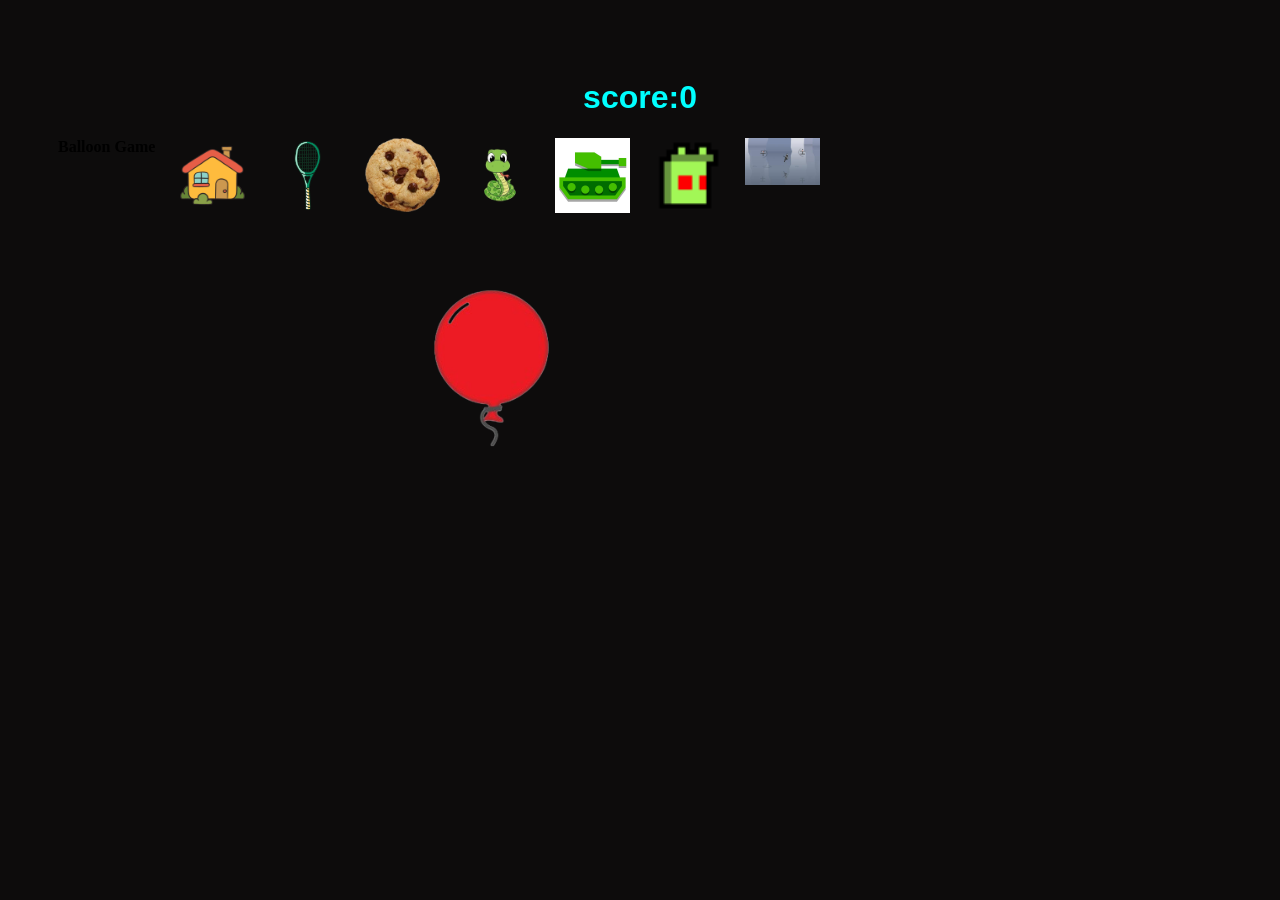
<file: BalloonGame.html>
<!DOCTYPE html>
<html>
<head>
    <link rel="icon" type="image/png" href="b1.png">
    <title>BalloonGame</title>
    <meta name="description" content="shit">
    <!-- page 8-13 -->
    <meta name="keywords" content="Html,CSS, JavaScript, WHS, Wellington High School">
    <meta name="author" content="Vini">
        <link rel="stylesheet" type="text/css" href="style.css">
    <style>
        #balloon {
            position: absolute;
            transition: all 0.2s;
            height: 160px;
        }
    </style>
</head>
<body>

    <h1 id="scoreBox">score:0</h1>
    <img id="balloon" src="b1.png" alt="Balloon">

<script>
    var score = 0; var count = 0;
    
    var balloon = document.getElementById('balloon');
    var scoreBox = document.getElementById('scoreBox');

    balloon.addEventListener('click', clickedIt);

    function clickedIt() {
        score++;
        scoreBox.innerHTML = 'score:' + score;
        balloon.style.height = '1px';
    }

    function moveIt() {
        balloon.style.height = '160px';
        balloon.style.left = Math.random() * 800 + 'px';
        balloon.style.top = Math.random() * 600 + 'px';
        count++;
        
        if (count == 20) {
            alert('game over!');
            clearInterval(timer);
        }
    }

    var timer = setInterval(moveIt, 1000);
</script>
</body>
<nav>
        <ul>
            <li><strong>Balloon Game</strong></li>
            <li><a href="index.html"><button type="button" class="button"><img src="house.png" alt ="home">
            </button></a></li>
            <li><a href="Tenis.html"><button type="button" class="button"><img src="tenis.png" alt="tenis"></button></a></li>
            <li><a href="Catch it.html"><button type="button" class="button">
            <img src="cookie.png" alt="Catch it">
            </button></a></li>
            <li><a href="snake.html"><button type="button" class="button">
            <img src="snake.png" alt="snake">
            </button></a></li>
            <li><a href="tank.html"><button type="button" class="button">
            <img src="tank.png" alt="tank">
            </button></a></li>
            <li><a href="spacehuggers/index.html"><button type="button" class="button">
            <img src="spacehuggers/favicon.ico" alt="spacehuggers">
            </button></a></li>
            <li><a href="stolen-sword-master/.website/game/index.html"><button type="button" class="button">
            <img src="stolen-sword-master/.website/cover.jpg" alt="Stolen-Sword">
            </button></a></li>
        </ul>
        
</html>
</file>
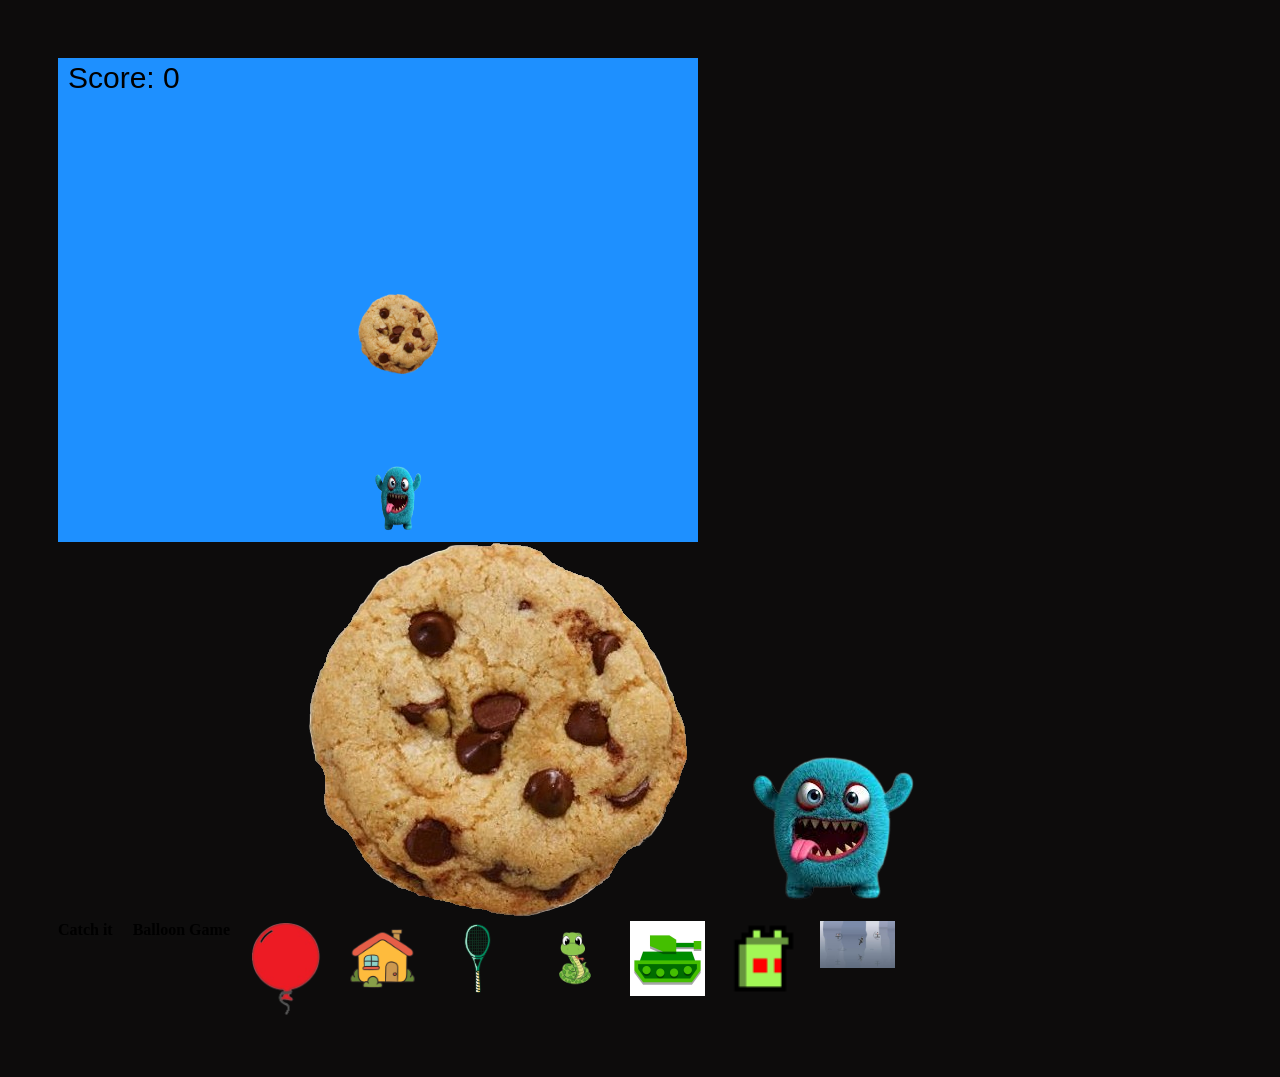
<file: Catch it.html>
<!doctype html>
<html lang="en">
<head>
	<link rel="icon" type="image/png" href="monstera.png">
<title>Catch it!</title>
  <meta name="description" content="The Quest Kids Coding with HTML & JS by Max Wainewright">
     <!-- page 20-27 -->
  <meta name="keywords" content="HTML, CSS, JavaScript, WHS, Wellington High School">
  <meta name="author" content="John Barrow">
      <link rel="stylesheet" type="text/css" href="style.css">
</head>
<div style='background-color:dodgerblue; width:640px;'>
	<canvas id="gameCanvas" width="640" height="480"></canvas>
</div>
<div style='display:block;'>
<img id='cookie' src='cookie.png' alt="cookie">
<img id='monster' src='monstera.png' alt="monster">
</div>
<body>
</body>
<script>
var ctx=gameCanvas.getContext("2d");
var x=300, y=50, monsterX=300, changeX=0, score=0;
var gameTimer=setInterval(mainLoop,20);
function mainLoop(){
	ctx.clearRect(0,0,640,480);
	ctx.font="30px Arial";
	ctx.fillText("Score: "+score,10,30);
	ctx.drawImage(cookie,x,y,80,80);
	y+=3;
	if(y>480){y=-80; x=Math.random()*600;}
	ctx.drawImage(monster,monsterX,400,80,80);
    	ctx.drawImage(monster,monsterX,400,80,80);
	monsterX+=changeX;
	checkForHits();
	}
	
document.onkeydown=keyPressed;
function keyPressed(e){
	var k=e.keyCode;
	if(k==37){changeX=-2;}
	if(k==39){changeX=2;}
	}
function checkForHits(){
	if((Math.abs(400-y)<60)&&
		(Math.abs(monsterX-x)<60)){
		score+=1;
		y=-80; x=Math.random()*600;
	}
}
setTimeout(gameOver,30000);
function gameOver(){
	clearInterval(gameTimer);
	ctx.font="80px Arial";
	ctx.fillText("Game Over",100,250);
	}
</script>
<nav>
        <ul>
            <li><strong>Catch it</strong></li>
			            <li><strong>Balloon Game</strong></li>
            <li><a href="BalloonGame.html"> <button type="button" class="button">
            <img src="b1.png" alt="BalloonGame">
            </button> </a></li>
            <li><a href="index.html"><button type="button" class="button"><img src="house.png" alt ="home">
            </button></a></li>
            <li><a href="Tenis.html"><button type="button" class="button"><img src="tenis.png" alt="tenis"></button></a></li>
            <li><a href="snake.html"><button type="button" class="button">
            <img src="snake.png" alt="snake">
            </button></a></li>
            <li><a href="tank.html"><button type="button" class="button">
            <img src="tank.png" alt="tank">
            </button></a></li>
            <li><a href="spacehuggers/index.html"><button type="button" class="button">
            <img src="spacehuggers/favicon.ico" alt="spacehuggers">
            </button></a></li>
            <li><a href="stolen-sword-master/.website/game/index.html"><button type="button" class="button">
            <img src="stolen-sword-master/.website/cover.jpg" alt="Stolen-Sword">
            </button></a></li>
        </ul>
</html>
</file>
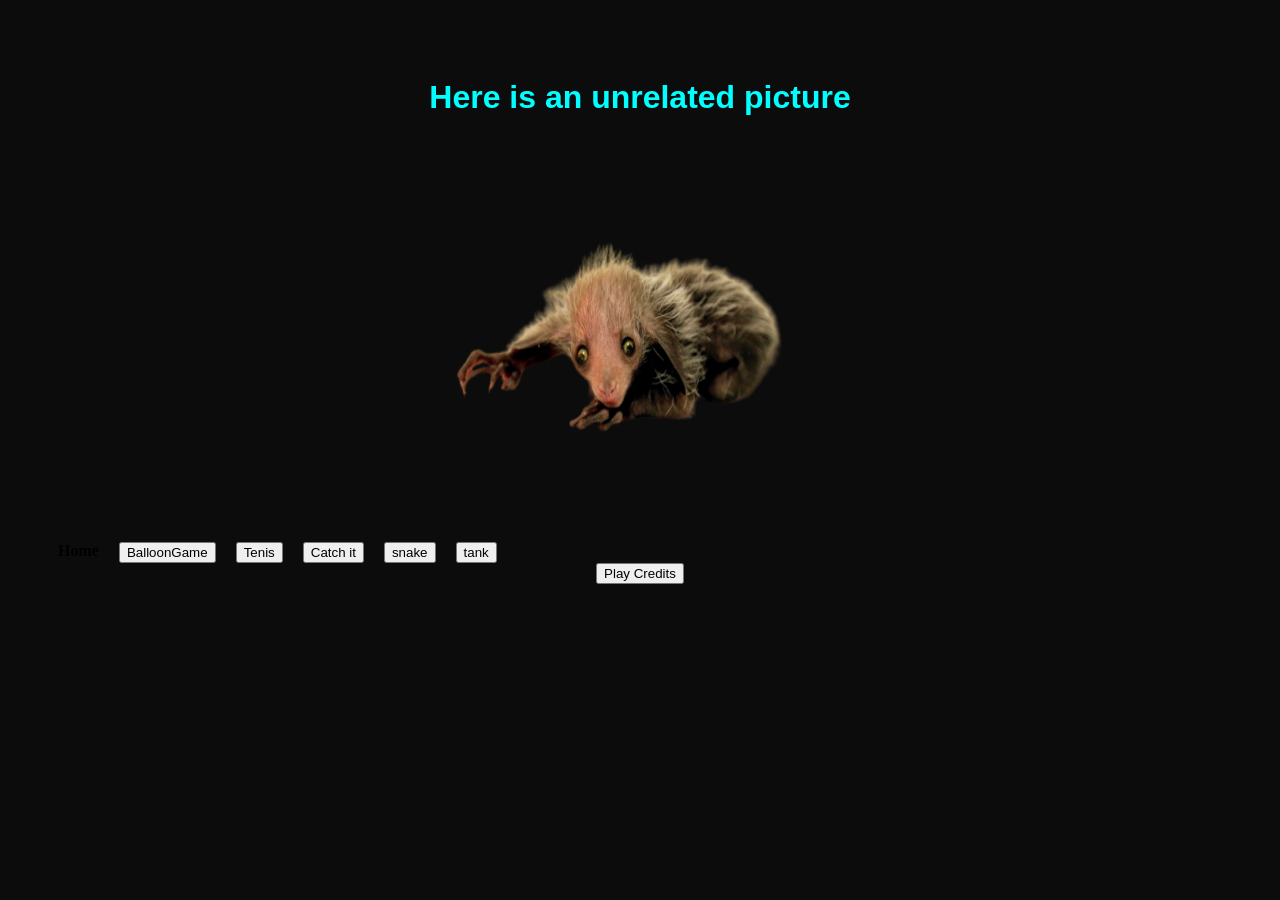
<file: juscookin.html>
<!DOCTYPE HTML>
<html lang="en">
<head>
    <title>Be cookin</title>
    <link rel="stylesheet" type="text/css" href="style.css">
</head>
<body>
    <h1>Here is an unrelated picture</h1>
    <img src="ayeaye.png" alt="A creepy baby ayeaye" width="400" height="400"> 
    
    <nav>
        <ul>
            <li><strong>Home</strong></li>
            <li><a href="BalloonGame.html"><button>BalloonGame</button> </a></li>
            <li><a href="Tenis.html"><button>Tenis</button></a></li>
            <li><a href="Catch it.html"><button>Catch it</button></a></li>
            <li><a href="snake.html"><button>snake</button></a></li>
            <li><a href="tank.html"><button>tank</button></a></li>
        </ul>
    </nav>
    <button id="playBtn">Play Credits</button>

<div id="credits-container" class="hidden">
  <div class="credits-roll">
    <h2>Games BY</h2>
    <p>Google classroom</p>
    <p>and one embeded one from online games</p>
    <h2>code</h2>
    <p>ME</p>
    <p>And some online tutorials</p>
    <h2>The End</h2>
  </div>
</div>

</body>
<style>
.hidden {
  display: none;
}

#credits-container {
  position: fixed;
  top: 0;
  left: 0;
  width: 100%;
  height: 100%;
  background: black;
  color: white;
  overflow: hidden;
  text-align: center;
}

.credits-roll {
  position: absolute;
  width: 100%;
  top: 100%;
}

.rolling {
  animation: rollUp 10s linear forwards;
}

@keyframes rollUp {
  0% { top: 100%; }
  100% { top: -100%; }
}
</style>
<script>
const btn = document.getElementById('playBtn');
const container = document.getElementById('credits-container');
const roll = document.querySelector('.credits-roll');

btn.addEventListener('click', () => {
  container.classList.remove('hidden');
  roll.classList.add('rolling');
});

</script>
</html>
</file>
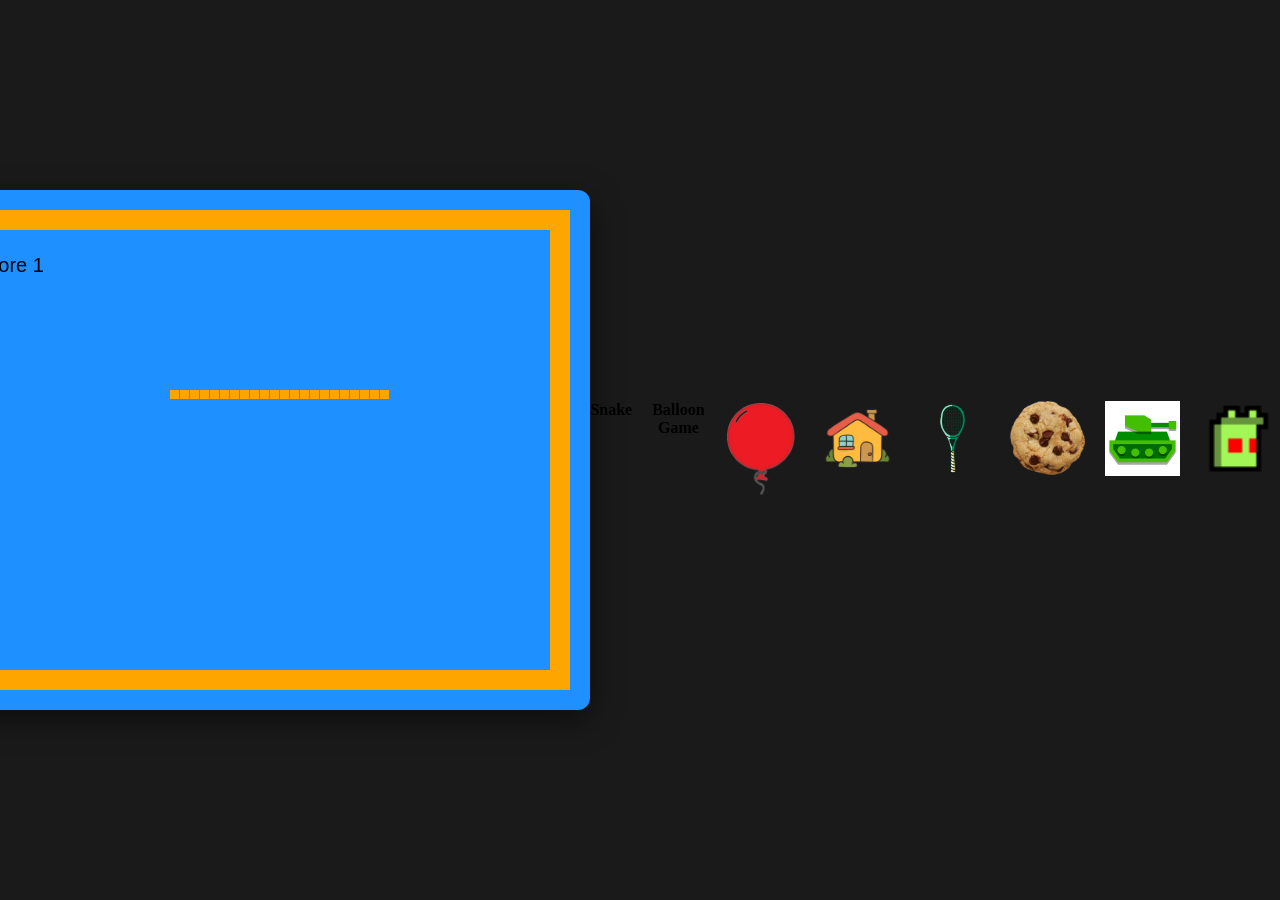
<file: snake.html>
<!doctype html>
<html lang="en">
<head>
    <link rel="icon" type="image/png" href="snake.png">
<title>Snake</title>
  <meta name="description" content="The Quest Kids Coding with HTLM & JS by Max Wainewright">
<!-- page 48-53 -->
  <meta name="keywords" content="HTML, CSS, JavaScript, WHS, Wellington High School">
  <meta name="author" content="John Barrow">
  <link rel="stylesheet" type="text/css" href="style.css">
      <style>
        html, body {
            margin: 0;
            padding: 0;
            width: 100%;
            height: 100%;
            background-color: #1a1a1a; 
            display: flex;
            justify-content: center;
            align-items: center;       
        }
        .game-container {
            background-color: Dodgerblue; 
            height: 480px; 
            width: 640px;
            padding: 20px;             
            box-sizing: content-box;   
            border-radius: 12px;      
            box-shadow: 0 10px 30px rgba(0, 0, 0, 0.5); 
        }
    </style>
</head>
<audio id='endMp3' src="https://maxw.com/low.mp3"></audio>
<audio id='turnMp3' src="https://maxw.com/high.mp3"></audio>
<body>
    <div class="game-container"> 
        <canvas id="gameCanvas" width="640" height="480"></canvas> 
    </div> 
</body>


<script>
	var ctx=gameCanvas.getContext("2d");
	var x=240,y=180,dir=90,score=0;
	drawBackground();
	function drawBackground(){
		ctx.strokeStyle="orange";
		ctx.lineWidth=40;
		ctx.strokeRect(0, 0, 640, 480);
	}
	var gameTimer=setInterval(mainLoop, 50);
	function mainLoop(){
		ctx.fillStyle='orange';
		ctx.fillRect(x,y,9,9);
		if(dir==90){x+=10;}
		if(dir==180){y+=10;}
		if(dir==-90){x-=10;}
		if(dir==0){y-=10;}
		checkPixelColor(); 

	}
    score++; 
        ctx.fillStyle = 'Dodgerblue';
        ctx.fillRect(40, 40, 120, 30); 
        ctx.fillStyle = 'black'; 
        ctx.font = "20px Arial"; 
        ctx.fillText("Score " + score, 45, 62);
	
	function checkPixelColor(){
		var col=ctx.getImageData(x,y,1,1).data;
		if(col[3]!=0){
			endMp3.play();
			clearInterval(gameTimer);
			ctx.font="80px Arial";
			ctx.fillText("Game Over",100,250);
		}
	}
	document.onkeydown=handleKey;
	function handleKey(e){
		var k=e.keyCode;
		if(k==38){dir=0;}
		if(k==39){dir=90;}
		if(k==40){dir=180;}
		if(k==37){dir=-90;}
		turnMp3.currentTime=0;
		turnMp3.play()
	}
</script>
    <nav>
        <ul>
            <li><strong>Snake</strong></li>
            <li><strong>Balloon Game</strong></li>
            <li><a href="BalloonGame.html"> <button type="button" class="button">
            <img src="b1.png" alt="BalloonGame">
            </button> </a></li>
            <li><a href="index.html"><button type="button" class="button"><img src="house.png" alt ="home">
            </button></a></li>
            <li><a href="Tenis.html"><button type="button" class="button"><img src="tenis.png" alt="tenis"></button></a></li>
            <li><a href="Catch it.html"><button type="button" class="button">
            <img src="cookie.png" alt="Catch it">
            </button></a></li>
            <li><a href="tank.html"><button type="button" class="button">
            <img src="tank.png" alt="tank">
            </button></a></li>
            <li><a href="spacehuggers/index.html"><button type="button" class="button">
            <img src="spacehuggers/favicon.ico" alt="spacehuggers">
            </button></a></li>
            <li><a href="stolen-sword-master/.website/game/index.html"><button type="button" class="button">
            <img src="stolen-sword-master/.website/cover.jpg" alt="Stolen-Sword">
            </button></a></li>
        </ul>
        
</html>
</file>
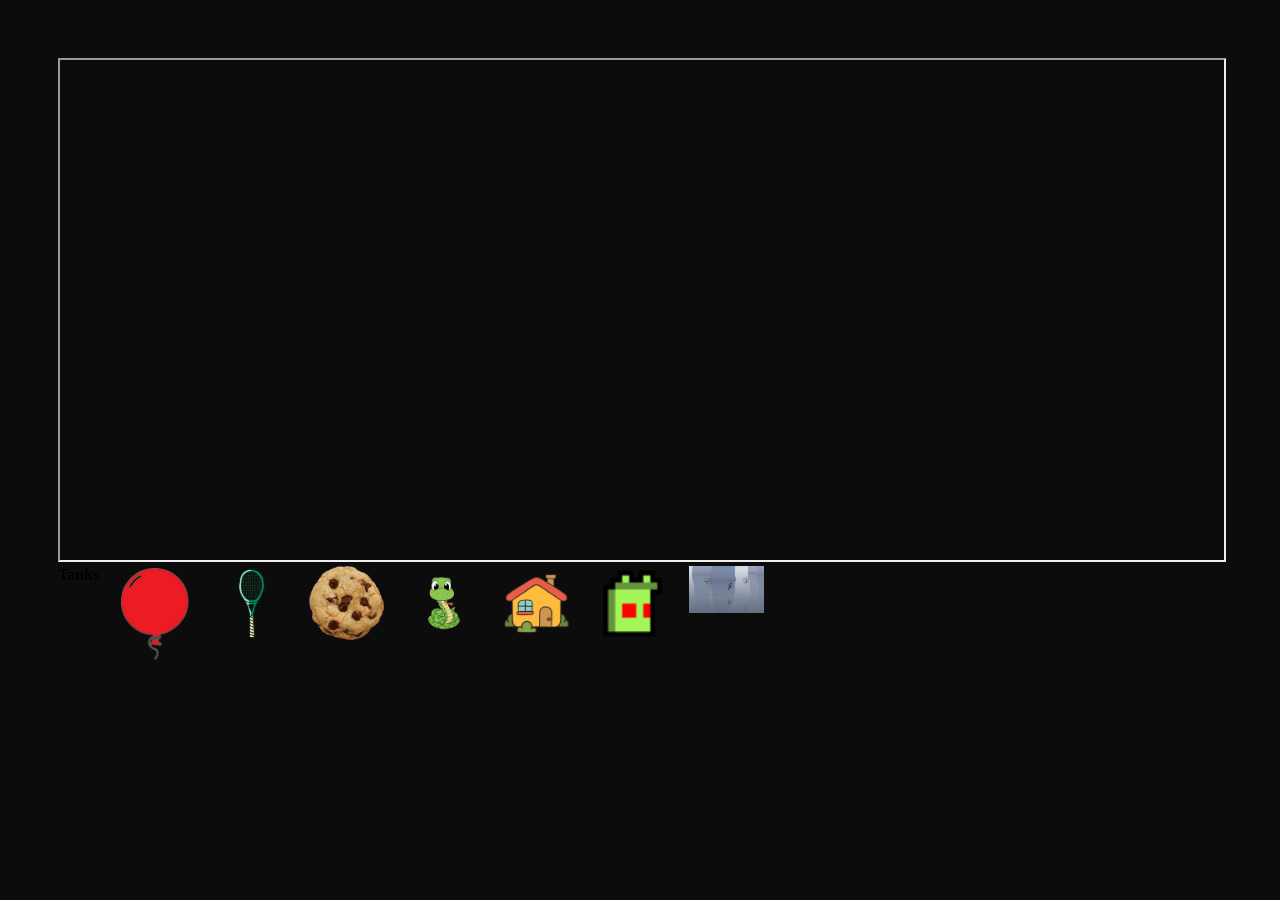
<file: tank.html>
<!DOCTYPE html>
 <html>
    <head>
      <link rel="icon" type="image/png" href="tank.png">
         <iframe src="https://cloud.onlinegames.io/games/2025/construct/293/tank-arena/index-og.html" style="width: 100%; height: 500px;" allowfullscreen="true"></iframe>
         <link rel="stylesheet" type="text/css" href="style.css">
    </head>
      <nav>
        <ul>
            <li><strong>Tanks</strong></li>
            <li><a href="BalloonGame.html"> <button type="button" class="button">
            <img src="b1.png" alt="BalloonGame">
            </button> </a></li>
            <li><a href="Tenis.html"><button type="button" class="button"><img src="tenis.png" alt="tenis"></button></a></li>
            <li><a href="Catch it.html"><button type="button" class="button">
            <img src="cookie.png" alt="Catch it">
            </button></a></li>
            <li><a href="snake.html"><button type="button" class="button">
            <img src="snake.png" alt="snake">
            </button></a></li>
            <li><a href="index.html"><button type="button" class="button"><img src="house.png" alt ="home">
            </button></a></li>
            <li><a href="spacehuggers/index.html"><button type="button" class="button">
            <img src="spacehuggers/favicon.ico" alt="spacehuggers">
            </button></a></li>
            <li><a href="stolen-sword-master/.website/game/index.html"><button type="button" class="button">
            <img src="stolen-sword-master/.website/cover.jpg" alt="Stolen-Sword">
            </button></a></li>
        </ul>
        
 </html>
</file>
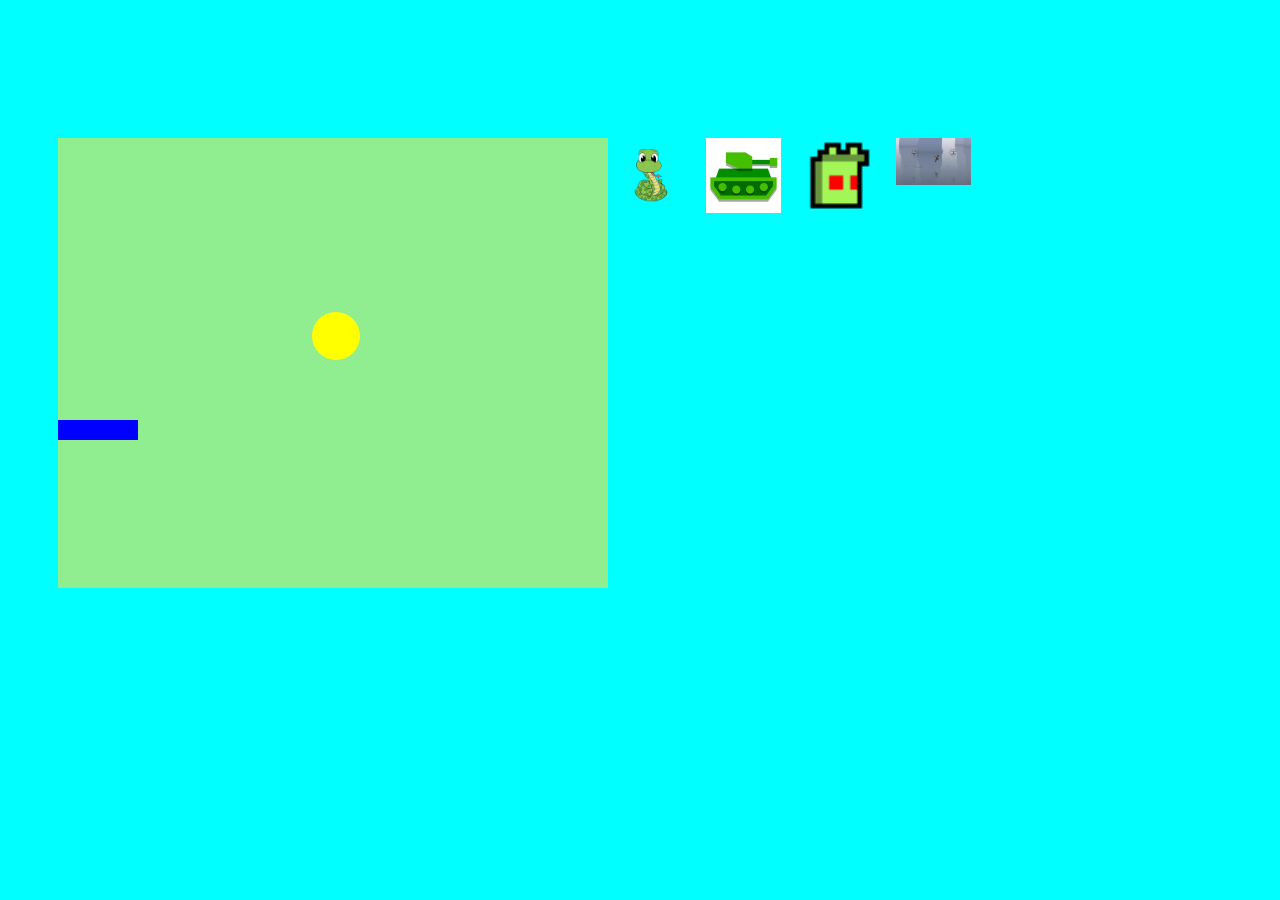
<file: Tenis.html>
<!doctype html>
<html>
</head>
<link rel="icon" type="image/png" href="tenis.png">
<title>JS Tennis</title>
  <meta name="description" content="The Quest Kids Coding with HTLM & JS by Max Wainewright">
     <!-- page 14-19 -->
  <meta name="keywords" content="HTML, CSS, JavaScript, WHS,">
  <meta name="author" content="John Barrow">
   <link rel="stylesheet" type="text/css" href="style.css">

  <h1>Tenis</h1>
</head>
<style>
    h1{
        text-align: right;
    }
    body{
        background-color: aqua;
    }
	#board{position:absolute;
		width:550px; height:450px;
		background-color:lightgreen;}
	#bat{position:absolute;
		top:420px; width:80px; height:20px;
		background-color:blue;}
	#ball{position:absolute;
		width:48px; height:48px;
		border-radius:24px;
		background-color:yellow;}
</style>
<body onmousemove="moveBat(event)">
<div id='board'></div>
<div id='bat'></div>
<div id='ball'></div>
</body>
<script>
var x=100, y=100, speedX=2, speedY=2, batX=0;
function moveBat(event){
batX=event.clientX;
bat.style.left=batX+'px';
}
function moveBall(){
x=x+speedX;
y=y+speedY;
ball.style.left=x+'px';
ball.style.top=y+'px';

if(x>530)speedX=-2;
if(x<0)speedX=2;
if(y<0)speedY=2;
if((y>372)&&(Math.abs(batX-x)<60)){speedY=-2;}
if(y>450){
alert('game over');
clearInterval(timer);
}
}
var timer=setInterval(moveBall, 10);
</script>
    <nav>
        <ul>
            <li><strong>Tenis</strong></li>
                        <li><strong>Balloon Game</strong></li>
            <li><a href="BalloonGame.html"> <button type="button" class="button">
            <img src="b1.png" alt="BalloonGame">
            </button> </a></li>
            <li><a href="index.html"><button type="button" class="button"><img src="house.png" alt ="home">
            </button></a></li>
            <li><a href="Tenis.html"><button type="button" class="button"><img src="tenis.png" alt="tenis"></button></a></li>
            <li><a href="Catch it.html"><button type="button" class="button">
            <img src="cookie.png" alt="Catch it">
            </button></a></li>
            <li><a href="snake.html"><button type="button" class="button">
            <img src="snake.png" alt="snake">
            </button></a></li>
            <li><a href="tank.html"><button type="button" class="button">
            <img src="tank.png" alt="tank">
            </button></a></li>
            <li><a href="spacehuggers/index.html"><button type="button" class="button">
            <img src="spacehuggers/favicon.ico" alt="spacehuggers">
            </button></a></li>
            <li><a href="stolen-sword-master/.website/game/index.html"><button type="button" class="button">
            <img src="stolen-sword-master/.website/cover.jpg" alt="Stolen-Sword">
            </button></a></li>
        </ul>
        
</html>
</file>
<file: style.css>
h1 {
    font-family: sans-serif;
    color: aqua;
}
body {
    background-color: rgb(13, 12, 12);
    font-size: medium;
    padding: 50px;
    text-align: center;
}
p {
    color: aqua;
}
head {
    color: aqua;
}
.button {
    background: none;
    border: none;
    padding: 0;
    cursor: pointer;
}
.button img {
    display: block;
    width: 75px;
    height: auto;
}
  ul {
    display: flex;
    list-style-type: none;
    padding: 0;
    margin: 0;
    gap: 20px;
  }
</file>
